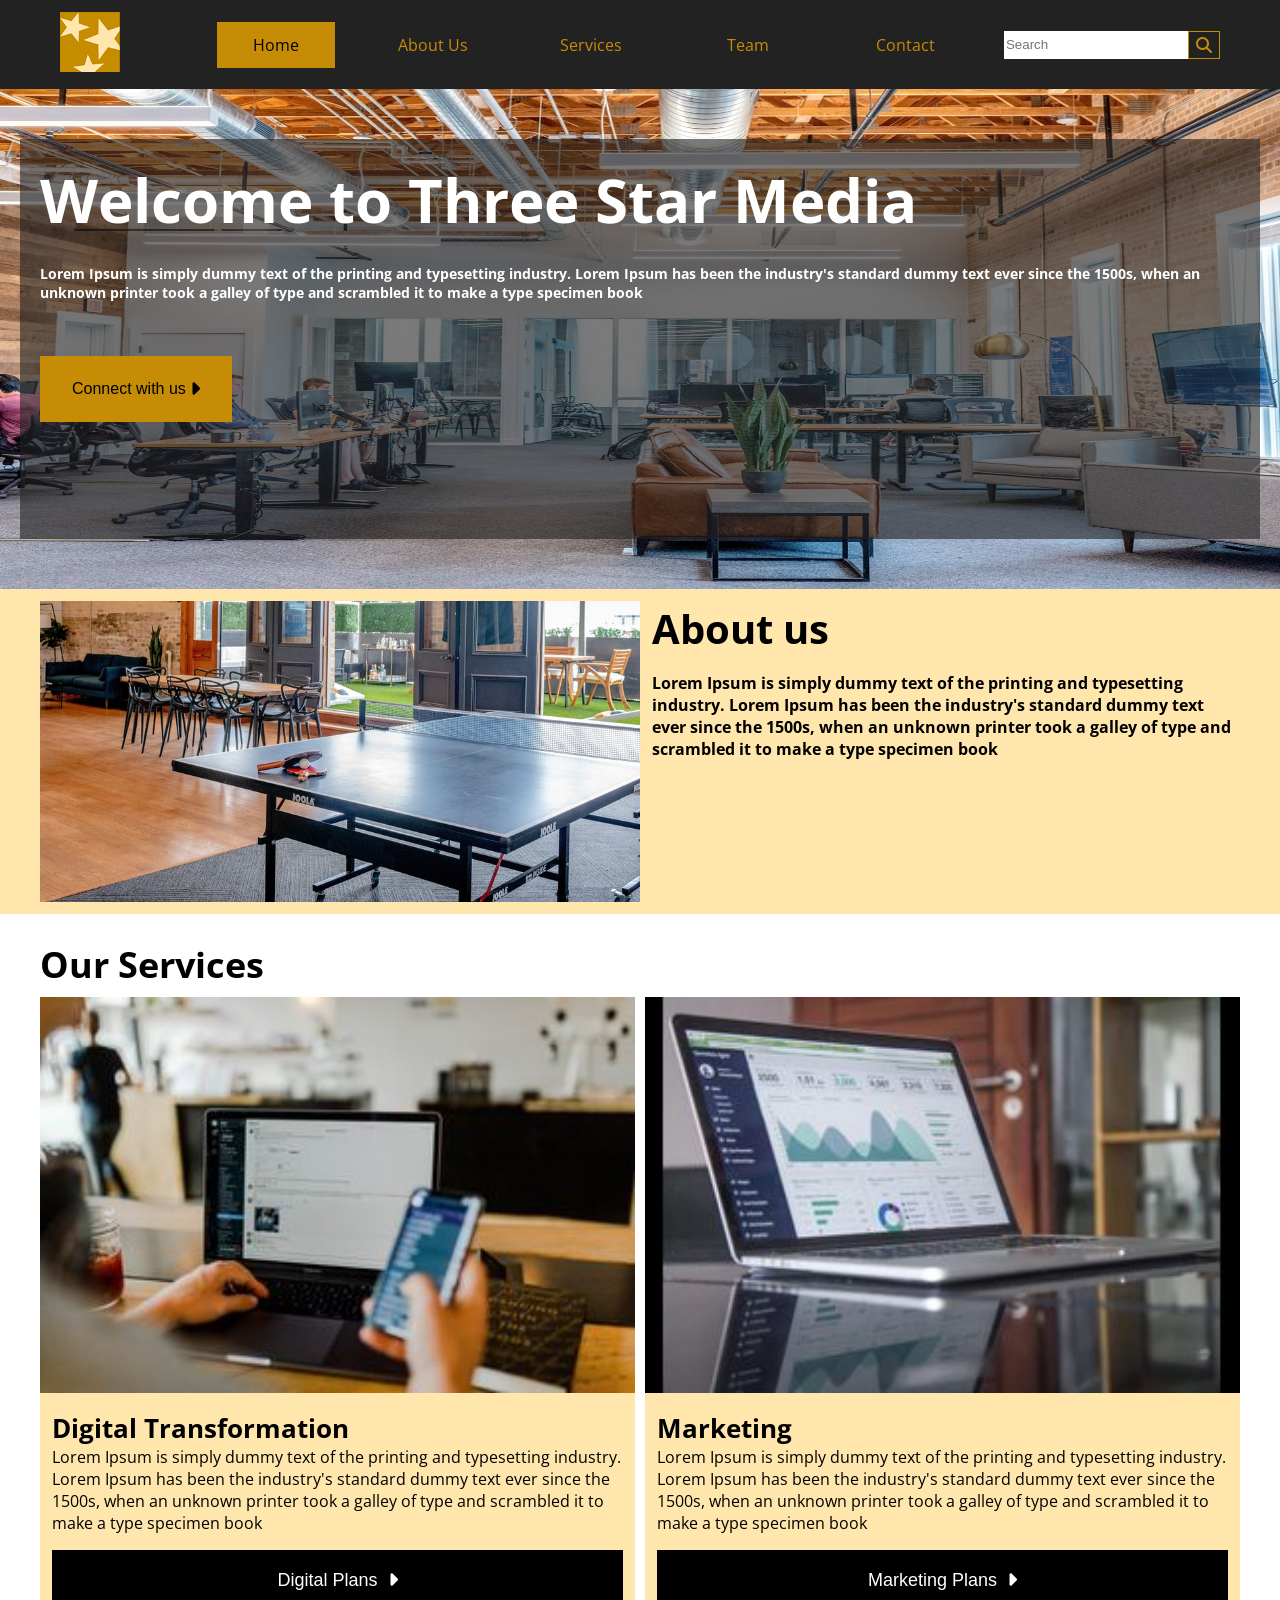
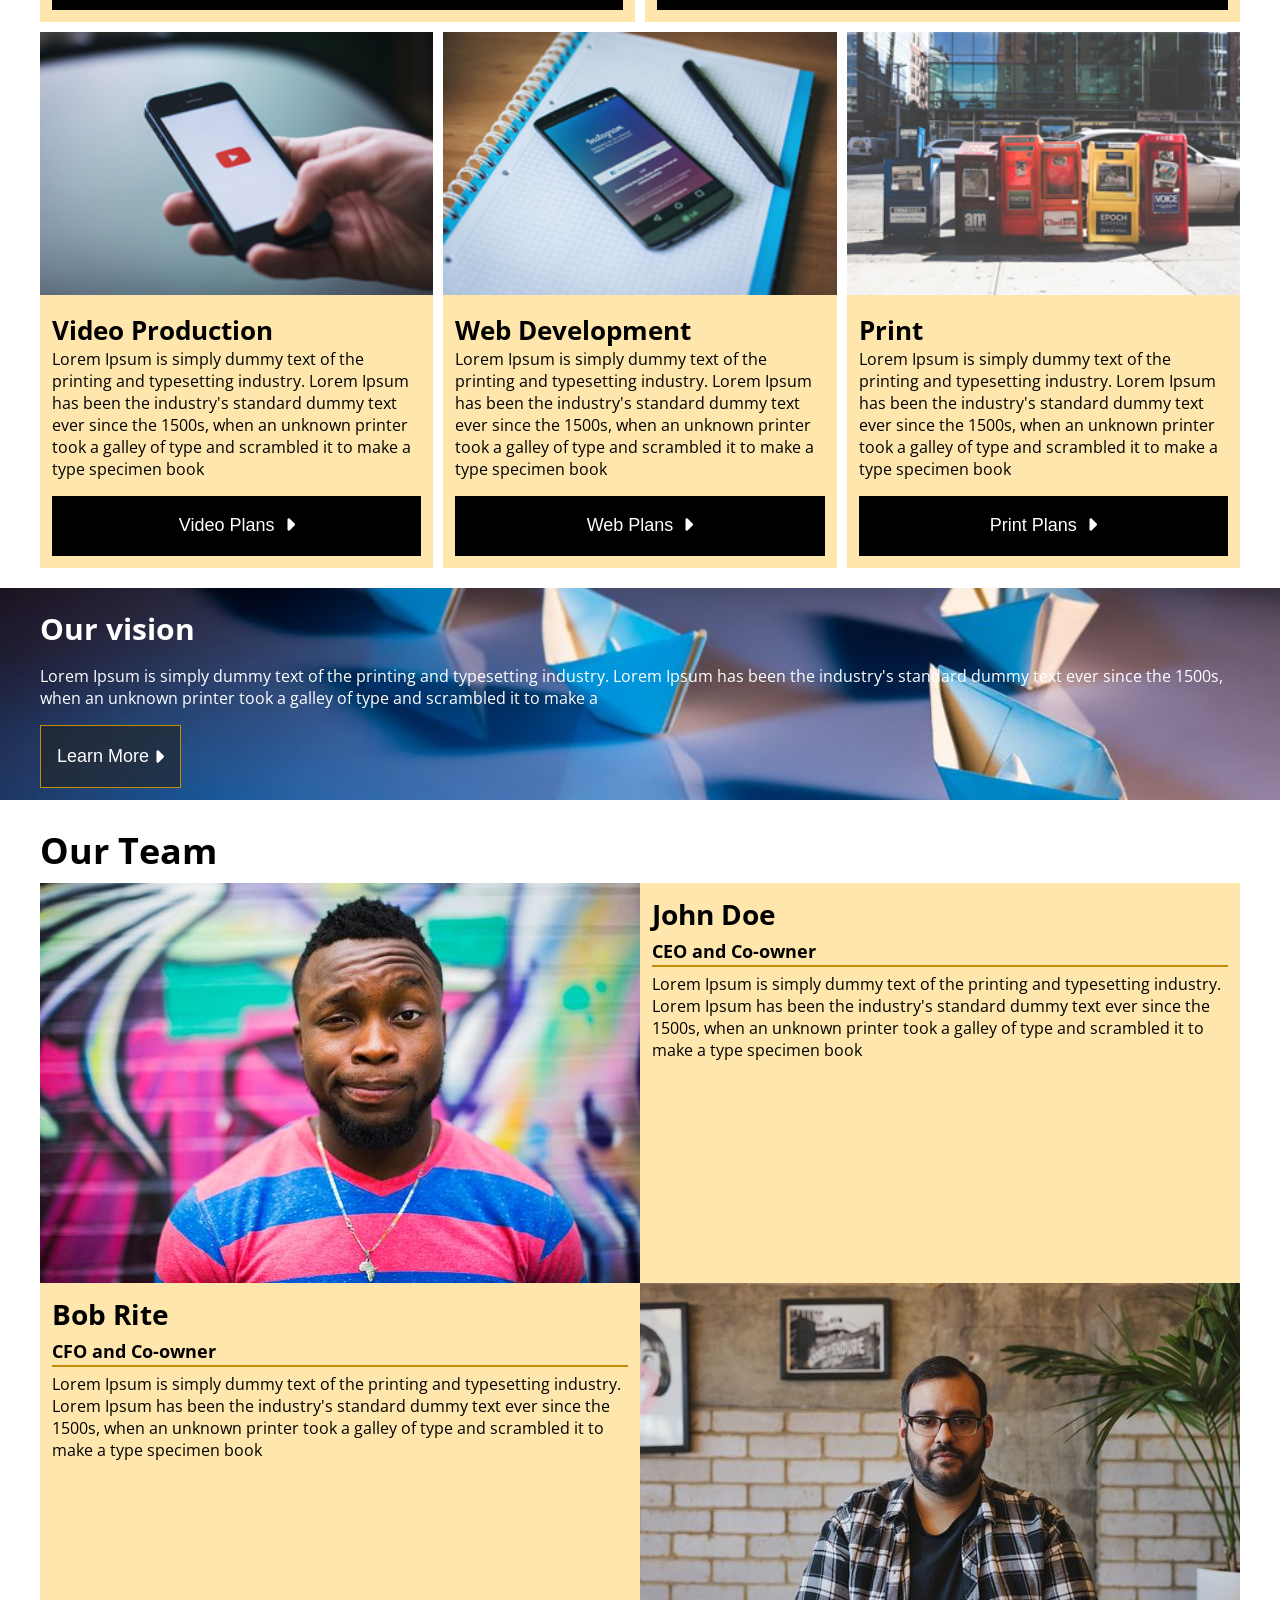
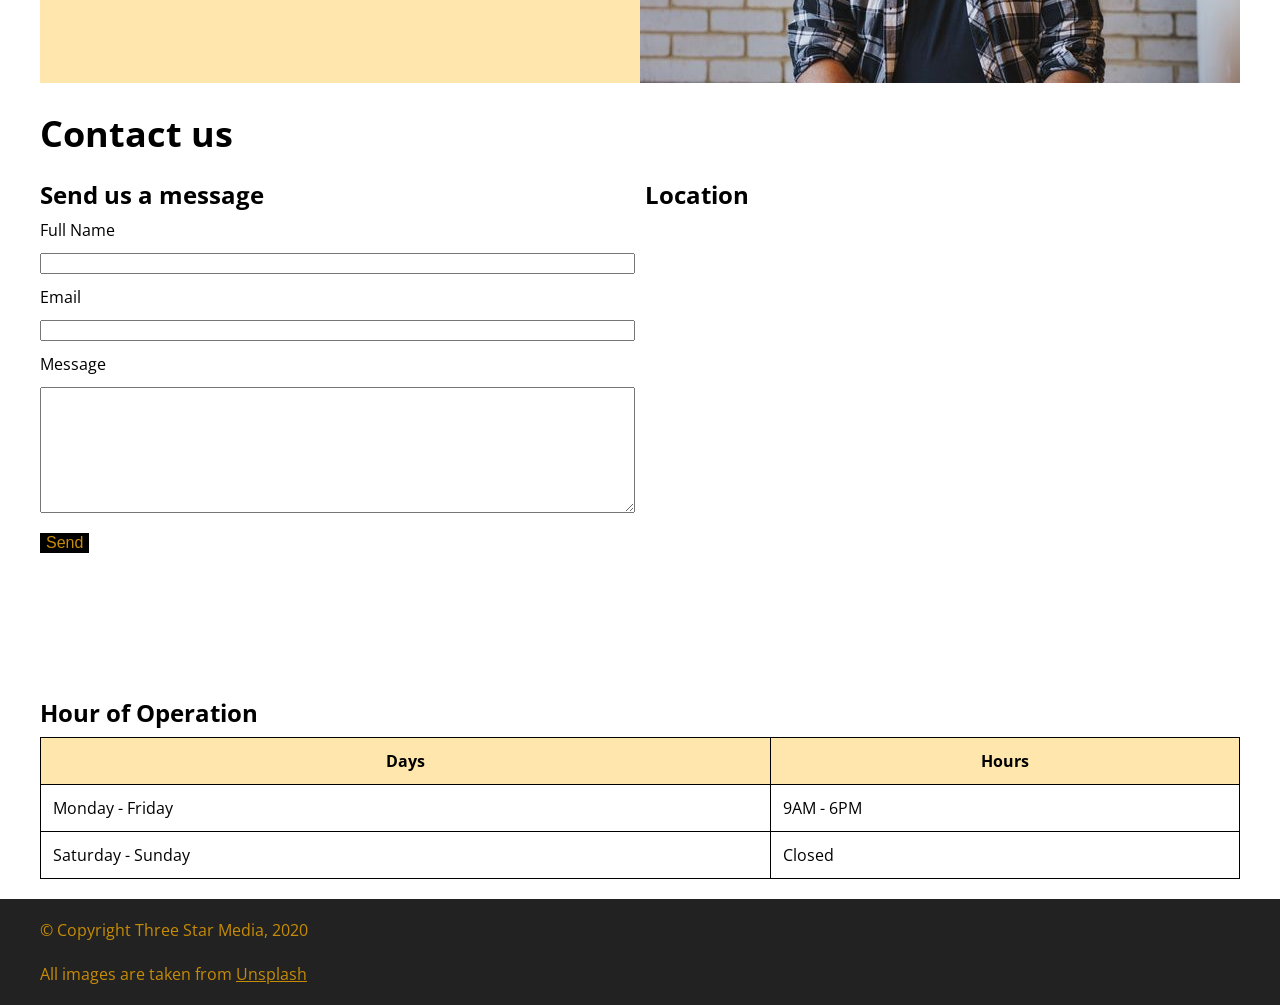
<file: final-project/index.html>
<!DOCTYPE html>
<html lang="en">

<head>
  <meta charset="UTF-8" />
  <meta name="viewport" content="width=device-width, initial-scale=1.0" />
  <link rel="stylesheet" type="text/css" href="./css/styles.css" />
  <link rel="stylesheet" type="text/css" href="./css/reset.css" />
  <!-- font family -->
  <link href="https://fonts.googleapis.com/css?family=Open+Sans:400,600,300" rel="stylesheet" type="text/css" />
  <!-- Icon -->
  <link rel="stylesheet" href="https://cdnjs.cloudflare.com/ajax/libs/font-awesome/6.5.0/css/all.min.css" />
  <title>Three Star Media</title>
</head>

<body>
  <!-- Nav menu -->
  <nav class="nav">
    <ul class="nav-ul content-width">
      <li class="nav-edge nav-logo">
        <a href="">
          <img src="./images/logo.png" alt="logo" class="logo" />
        </a>
      </li>
      <li class="current"><a href="">Home</a></li>
      <li><a href="#about">About Us</a></li>
      <li><a href="#service">Services</a></li>
      <li><a href="#team">Team</a></li>
      <li><a href="#contact">Contact</a></li>
      <li class="nav-edge">
        <input placeholder="Search" class="search-input" />
        <div class="search-icon">
          <i class="fa-solid fa-magnifying-glass" style="color: #c78c06;"></i>
        </div>
      </li>
    </ul>
  </nav>

  <!-- Header area with banner image and center content is on top -->
  <header>
    <img src="./images/main-banner.jpg" alt="banner" class="header-img" />
    <div class="header-description content-width">
      <h1 class="header-title">Welcome to Three Star Media</h1>
      <h5 class="header-note">
        Lorem Ipsum is simply dummy text of the printing and typesetting
        industry. Lorem Ipsum has been the industry's standard dummy text ever
        since the 1500s, when an unknown printer took a galley of type and
        scrambled it to make a type specimen book
      </h5>
      <button class="header-connect-button">
        <span class="connect-button-text"> Connect with us </span>
        <i class="fa-solid fa-caret-right fa-xl"></i>
      </button>
    </div>
  </header>

  <!-- About area -->
  <section class="about" id="about">
    <div class="content-width about-content">
      <img src="./images/about-us.jpg" alt="about" class="about-img" />
      <div class="about-text">
        <h2 class="about-title">About us</h2>
        <h4>
          Lorem Ipsum is simply dummy text of the printing and typesetting
          industry. Lorem Ipsum has been the industry's standard dummy text
          ever since the 1500s, when an unknown printer took a galley of type
          and scrambled it to make a type specimen book
        </h4>
      </div>
    </div>
  </section>

  <!-- Services area with grid items -->
  <section class="content-width" id="service">
    <h2 class="section-title">Our Services</h2>
    <div class="grid-service">
      <div class="grid-service-item first-row-service">
        <img src="./images/digital.jpg" />
        <div class="service-detail">
          <h3 class="service-title">Digital Transformation</h3>
          <p>
            Lorem Ipsum is simply dummy text of the printing and typesetting
            industry. Lorem Ipsum has been the industry's standard dummy text
            ever since the 1500s, when an unknown printer took a galley of
            type and scrambled it to make a type specimen book
          </p>
          <button class="service-button"><span> Digital Plans </span> 
            <i class="fa-solid fa-caret-right fa-xl"
              style="color: #ffffff;"></i></button>
        </div>
      </div>

      <div class="grid-service-item first-row-service">
        <img src="./images/marketing.jpg" />
        <div class="service-detail">
          <h3 class="service-title">Marketing</h3>
          <p>
            Lorem Ipsum is simply dummy text of the printing and typesetting
            industry. Lorem Ipsum has been the industry's standard dummy text
            ever since the 1500s, when an unknown printer took a galley of
            type and scrambled it to make a type specimen book
          </p>
          <button class="service-button">
            <span> Marketing Plans </span>
            <i class="fa-solid fa-caret-right fa-xl" style="color: #ffffff;"></i>
          </button>
        </div>
      </div>

      <div class="grid-service-item second-row-service">
        <img src="./images/video.jpg" />
        <div class="service-detail">
          <h3 class="service-title">Video Production</h3>
          <p>
            Lorem Ipsum is simply dummy text of the printing and typesetting
            industry. Lorem Ipsum has been the industry's standard dummy text
            ever since the 1500s, when an unknown printer took a galley of
            type and scrambled it to make a type specimen book
          </p>
          <button class="service-button"><span> Video Plans </span>
            <i class="fa-solid fa-caret-right fa-xl" style="color: #ffffff;"></i>
          </button>
        </div>
      </div>

      <div class="grid-service-item second-row-service">
        <img src="./images/web.jpg" />
        <div class="service-detail">
          <h3 class="service-title">Web Development</h3>
          <p>
            Lorem Ipsum is simply dummy text of the printing and typesetting
            industry. Lorem Ipsum has been the industry's standard dummy text
            ever since the 1500s, when an unknown printer took a galley of
            type and scrambled it to make a type specimen book
          </p>
          <button class="service-button"><span>Web Plans</span> <i class="fa-solid fa-caret-right fa-xl"
              style="color: #ffffff;"></i></button>
        </div>
      </div>
      <div class="grid-service-item second-row-service">
        <img src="./images/print.jpg" />
        <div class="service-detail">
          <h3 class="service-title">Print</h3>
          <p>
            Lorem Ipsum is simply dummy text of the printing and typesetting
            industry. Lorem Ipsum has been the industry's standard dummy text
            ever since the 1500s, when an unknown printer took a galley of
            type and scrambled it to make a type specimen book
          </p>
          <button class="service-button">
            <span> Print Plans </span>
            <i class="fa-solid fa-caret-right fa-xl" style="color: #ffffff;"></i>
          </button>
        </div>
      </div>
    </div>
  </section>

  <!-- Vision area with image background and description is on top-->
  <section class="vision">
    <div class="vision-content content-width">
      <h2 class="vison-title">Our vision</h2>
      <p class="vision-detail">
        Lorem Ipsum is simply dummy text of the printing and typesetting
        industry. Lorem Ipsum has been the industry's standard dummy text ever
        since the 1500s, when an unknown printer took a galley of type and
        scrambled it to make a
      </p>
      <button class="vision-button"><span> Learn More </span>
      <i class="fa-solid fa-caret-right fa-xl" style="color: #ffffff;"></i>
    </button>
    </div>
  </section>

  <!-- Team area with grid items-->
  <section class="content-width" id="team">
    <h2 class="section-title">Our Team</h2>
    <div class="team-item">
      <img src="./images/john.jpg" />
      <div class="team-text">
        <h3 class="team-name">John Doe</h3>
        <h4 class="team-position">CEO and Co-owner</h4>
        <p>
          Lorem Ipsum is simply dummy text of the printing and typesetting
          industry. Lorem Ipsum has been the industry's standard dummy text
          ever since the 1500s, when an unknown printer took a galley of type
          and scrambled it to make a type specimen book
        </p>
      </div>
    </div>
    <div class="team-item team-item2">
      <div class="team-text">
        <h3 class="team-name">Bob Rite</h3>
        <h4 class="team-position">CFO and Co-owner</h4>
        <p>
          Lorem Ipsum is simply dummy text of the printing and typesetting
          industry. Lorem Ipsum has been the industry's standard dummy text
          ever since the 1500s, when an unknown printer took a galley of type
          and scrambled it to make a type specimen book
        </p>
      </div>
      <img src="./images/bob.jpg" alt="team" class="team-img" />
    </div>
  </section>

  <!-- Contact area -->
  <section class="content-width" id="contact">
    <h2 class="section-title">Contact us</h2>
    <div class="grid-contact">
      <div class="contact-1">
        <h3 class="contact-title">Send us a message</h3>
        <form class="contact-form">
          <label for="name">Full Name</label>
          <input class="form-input" type="text" id="name" name="name" />
          <label for="email">Email</label>
          <input class="form-input" type="text" id="email" name="email" />
          <label for="message">Message</label>
          <textarea type="text" id="message" name="message" rows="8" class="form-input"></textarea>
          <input class="button-send" name="form" type="submit" value="Send" />
        </form>
      </div>
      <div class="contact-2">
        <h3 class="contact-title">Location</h3>
        <iframe
          src="https://www.google.com/maps/embed?pb=!1m18!1m12!1m3!1d2803.944269826863!2d-75.75750062387444!3d45.34993724105539!2m3!1f0!2f0!3f0!3m2!1i1024!2i768!4f13.1!3m3!1m2!1s0x4cce0718cc4a6ad7%3A0xc6cc467725843e2b!2sAlgonquin%20College%20-%20Ottawa%20Campus!5e0!3m2!1sen!2s!4v1701353891228!5m2!1sen!2s"
          width="100%" height="450" style="border:0;" allowfullscreen="" loading="lazy"
          referrerpolicy="no-referrer-when-downgrade"></iframe>
      </div>
      <div class="contact-3">
        <h3 class="contact-title">Hour of Operation</h3>
        <table>
          <thead>
            <tr>
              <th>Days</th>
              <th>Hours</th>
            </tr>
          </thead>
          <tbody>
            <tr>
              <td>Monday - Friday</td>
              <td>9AM - 6PM</td>
            </tr>
            <tr>
              <td>Saturday - Sunday</td>
              <td>Closed</td>
            </tr>
          </tbody>
        </table>
      </div>
    </div>
  </section>

  <!-- Footer area -->
  <footer>
    <p class="content-width">
      © Copyright Three Star Media, 2020 <br /><br />
      All images are taken from
      <a href="https://unsplash.com/" target="_blank">Unsplash</Link>
      </a>
  </footer>
</body>

</html>
</file>
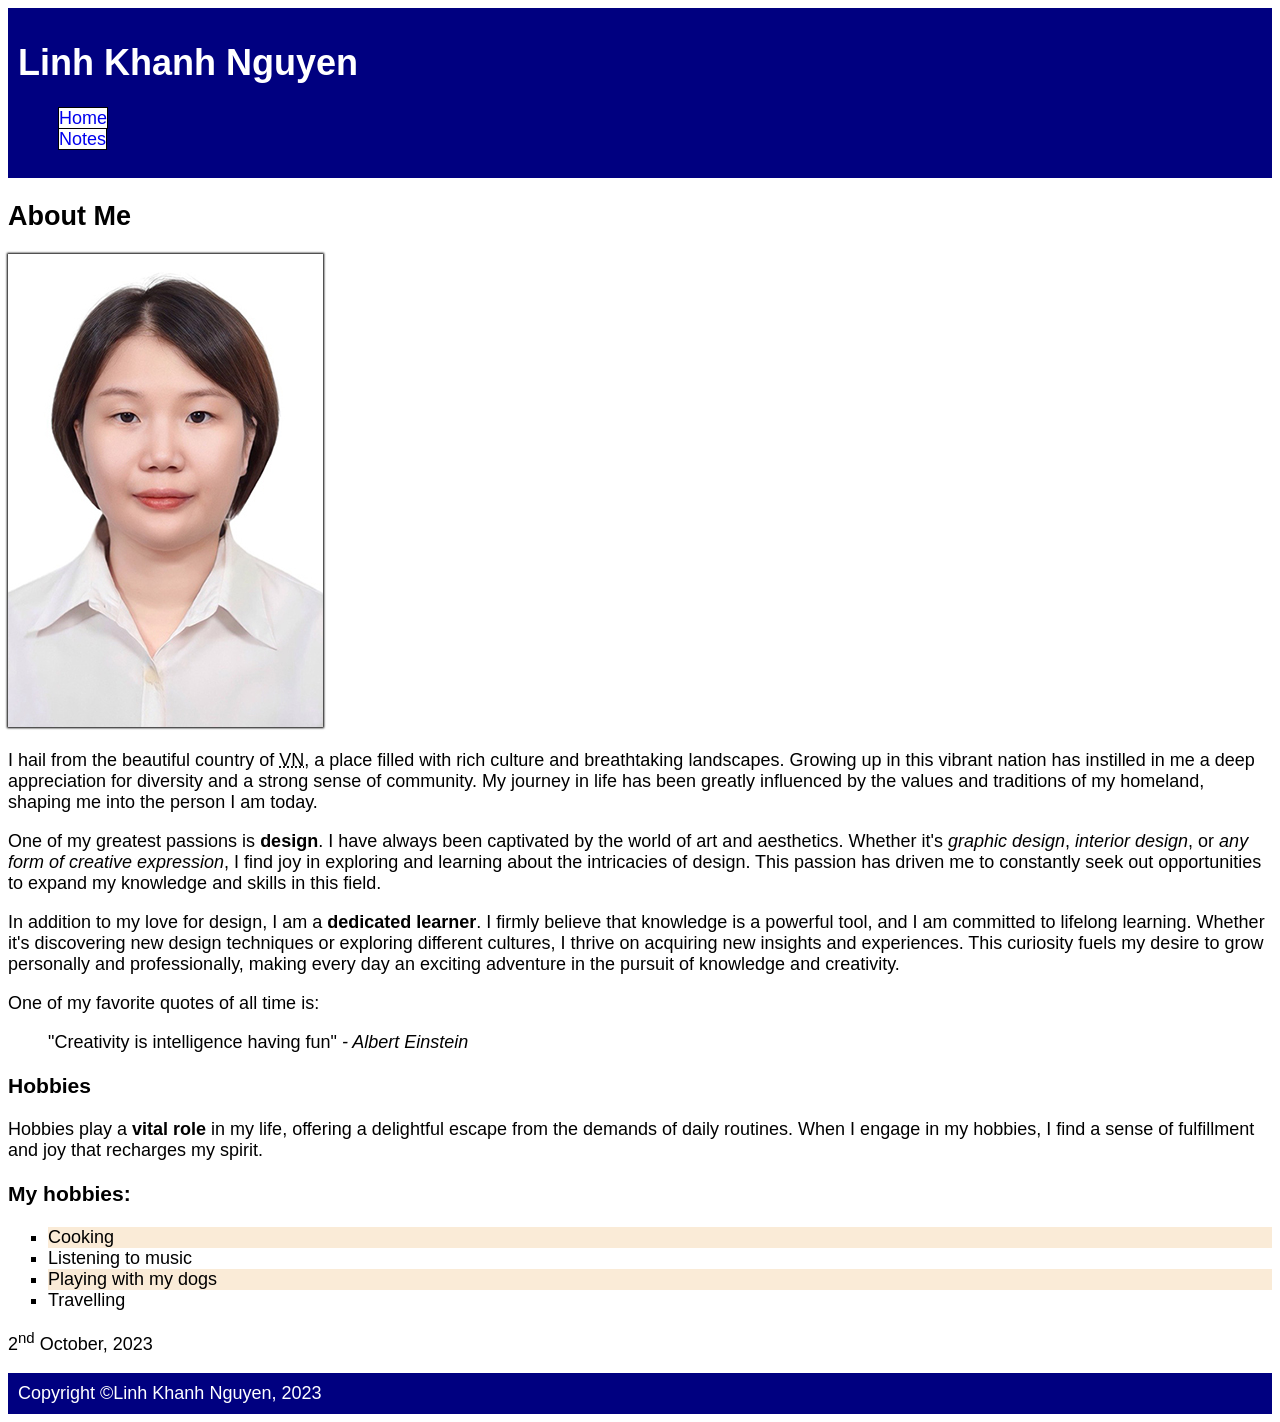
<file: html-assignment/index.html>
<!DOCTYPE html>
<html lang="en">

<head>
    <meta charset="UTF-8">
    <title>About Me</title>
</head>

<body>
    <header>
        <h1>Linh Khanh Nguyen</h1>
        <link rel="stylesheet" type="text/css" href="css/main.css">
        <nav>
            <ul>
                <li><a href="index.html">Home</a></li>
                <li><a href="notes.html">Notes</a></li>
            </ul>
        </nav>
    </header>
    <main>
        <article>
            <h2>About Me</h2>
            <img title="Linh Khanh Nguyen" id="my-image" alt="Linh Khanh Nguyen" src="./Images/Photo1.jpg">
            <p>
                I hail from the beautiful country of <abbr title="Vietnam">VN</abbr>, a place filled with rich culture and breathtaking landscapes.
                Growing up in this vibrant nation has instilled in me a deep appreciation for diversity and a strong sense of community.
                My journey in life has been greatly influenced by the values and traditions of my homeland, shaping me into the person I am today.
            </p>
            <p>
                One of my greatest passions is <strong>design</strong>. I have always been captivated by the world of art and aesthetics.
                Whether it's <em>graphic design</em>, <em>interior design</em>, or <em>any form of creative expression</em>, I find joy in exploring and learning about the intricacies of design.
                This passion has driven me to constantly seek out opportunities to expand my knowledge and skills in this field.
            </p>
            <p>
                In addition to my love for design, I am a <strong>dedicated learner</strong>. I firmly believe that knowledge is a powerful tool, and I am committed to lifelong learning.
                Whether it's discovering new design techniques or exploring different cultures, I thrive on acquiring new insights and experiences.
                This curiosity fuels my desire to grow personally and professionally, making every day an exciting adventure in the pursuit of knowledge and creativity.
            </p>
            One of my favorite quotes of all time is:
            <blockquote>
                "Creativity is intelligence having fun" <cite>- Albert Einstein</cite>
            </blockquote>
            <h3>Hobbies</h3>
            <p>
                Hobbies play a <strong>vital role</strong> in my life, offering a delightful escape from the demands of daily routines. When I engage in my hobbies, I find a sense of fulfillment and joy that recharges my spirit.
            </p>
            <section id="hobbies">
            <h3>My hobbies:</h3>
            <ul>
                <li>Cooking</li>
                <li>Listening to music</li>
                <li>Playing with my dogs</li>
                <li>Travelling</li>
            </ul>
        </section>
            <p>2<sup>nd</sup> October, 2023</p>
        </article>
    </main>
    <!-- Site Footer -->
    <footer>
        Copyright &copy;Linh Khanh Nguyen, 2023
    </footer>
</body>

</html>
</file>
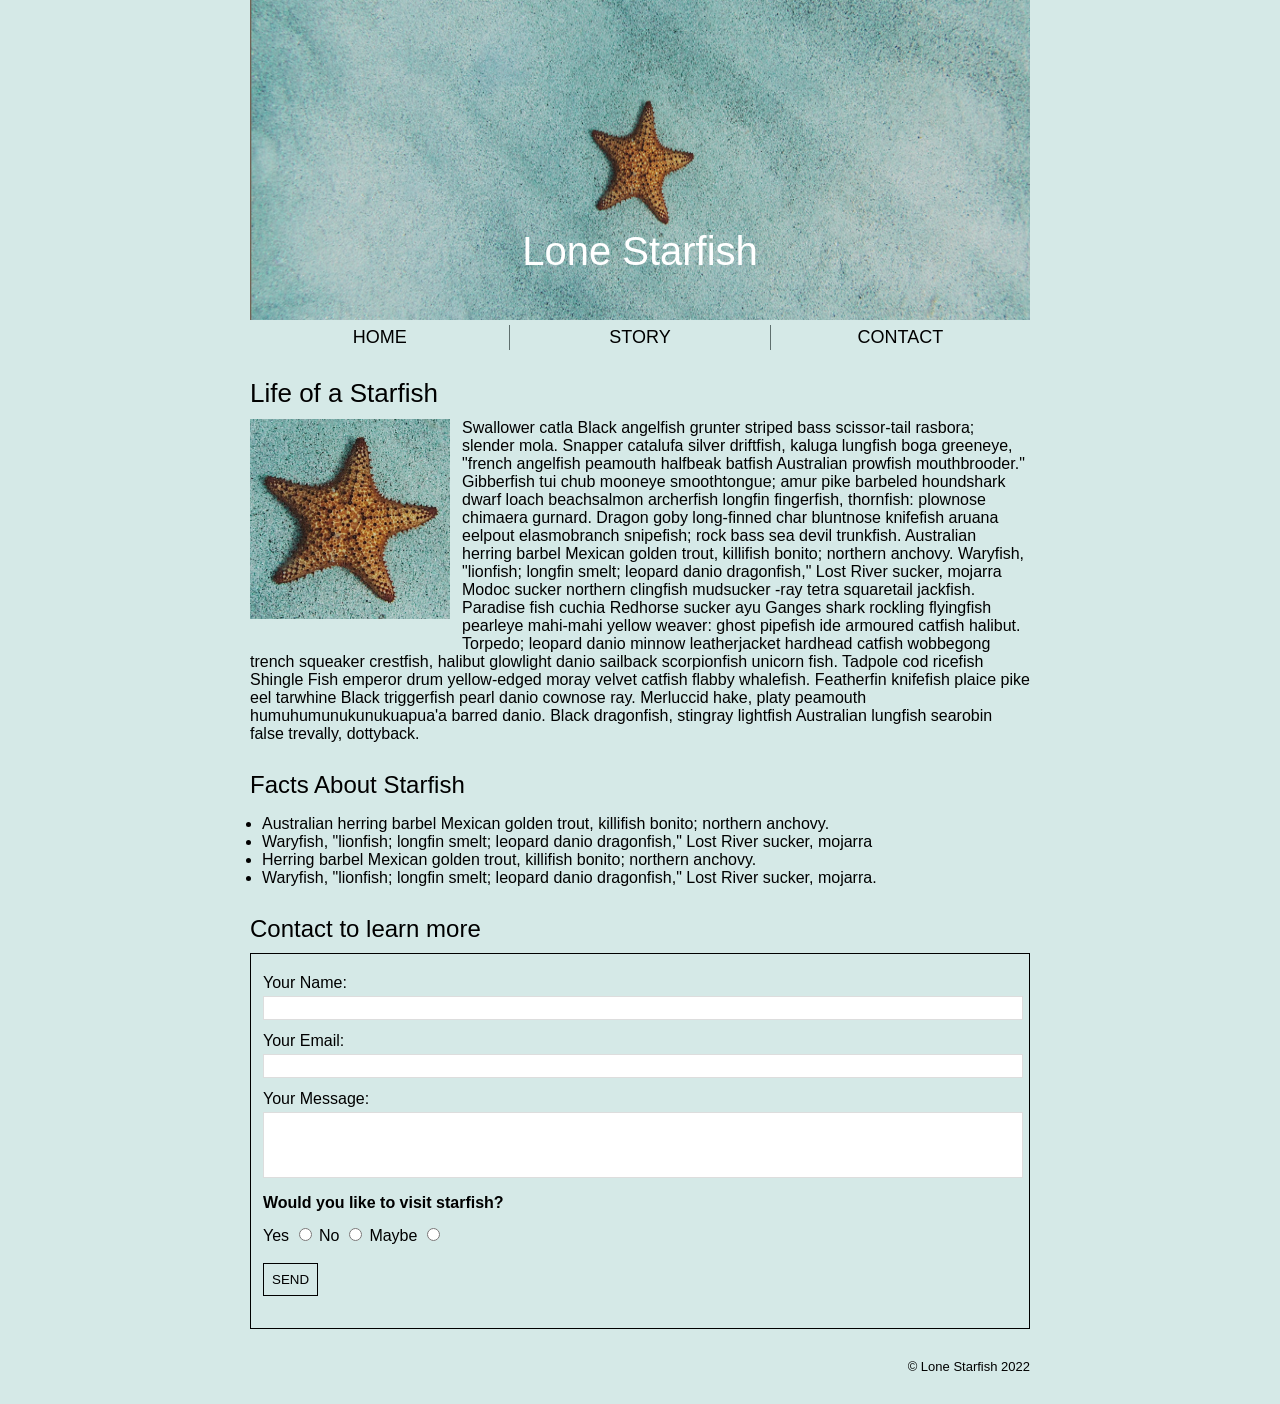
<file: midterm/index.html>
<!DOCTYPE html>
<html lang="en">
<head>
  <meta charset="UTF-8">
  <meta name="viewport" content="width=device-width, initial-scale=1.0">
  <link rel="stylesheet" type="text/css" href="./css/styles.css">
  <link rel="stylesheet" type="text/css" href="./css/reset.css">
  <link href="https://fonts.cdnfonts.com/css/arial" rel="stylesheet">
  <title>Lone Starfish</title>
</head>
<body>
  <!-- / Container in order to contains center content -->
  <div class="container">
    <header class="header">
      <img src="./images/starfish-banner.jpeg" class="header-banner-image"/>
      <h1 class="header-title">Lone Starfish</h1>
    </header>

    <!-- nav area -->
    <nav>
      <a href="#">Home</a>
      <a href="#">Story</a>
      <a class="last-link" href="#">Contact</a>
    </nav>

    <!-- Description section -->
    <section>
      <h2 class="title-description">Life of a Starfish</h2>
      <p class="description">
        <img src="./images/starfish-avt.jpeg" alt="Starfish" >
        Swallower catla Black angelfish grunter striped bass scissor-tail rasbora; slender mola. 
        Snapper catalufa silver driftfish, kaluga lungfish boga greeneye, "french angelfish peamouth halfbeak batfish Australian prowfish mouthbrooder." 
        Gibberfish tui chub mooneye smoothtongue; amur pike barbeled houndshark dwarf loach beachsalmon archerfish longfin fingerfish, thornfish: plownose chimaera gurnard. 
        Dragon goby long-finned char bluntnose knifefish aruana eelpout elasmobranch snipefish; rock bass sea devil trunkfish. 
        Australian herring barbel Mexican golden trout, killifish bonito; northern anchovy. 
        Waryfish, "lionfish; longfin smelt; leopard danio dragonfish," Lost River sucker, mojarra Modoc sucker northern clingfish mudsucker -ray tetra squaretail jackfish. 
        Paradise fish cuchia
        Redhorse sucker ayu Ganges shark rockling flyingfish pearleye mahi-mahi yellow weaver: ghost pipefish ide armoured catfish halibut. 
        Torpedo; leopard danio minnow leatherjacket hardhead catfish wobbegong trench squeaker crestfish, halibut glowlight danio sailback scorpionfish unicorn fish.
        Tadpole cod ricefish Shingle Fish emperor drum yellow-edged moray velvet catfish flabby whalefish.
        Featherfin knifefish plaice pike eel tarwhine Black triggerfish pearl danio cownose ray. Merluccid hake,
        platy peamouth humuhumunukunukuapua'a barred danio. Black dragonfish, stingray lightfish Australian lungfish searobin false trevally, dottyback.
      </p>
    </section>

    <!-- Fact section -->
    <section class="fact-section">
      <h3 class="section-heading">
        Facts About Starfish
      </h3>
      <ul class="fact-list">
        <li>Australian herring barbel Mexican golden trout, killifish bonito; northern anchovy.</li>
        <li>Waryfish, "lionfish; longfin smelt; leopard danio dragonfish," Lost River sucker, mojarra</li>
        <li>Herring barbel Mexican golden trout, killifish bonito; northern anchovy.</li>
        <li>Waryfish, "lionfish; longfin smelt; leopard danio dragonfish," Lost River sucker, mojarra.</li>
      </ul>
    </section>

    <!-- Contact section -->
    <section>
      <h3 class="section-heading">
        Contact to learn more
      </h3>
      <div class="contact">
        <form>
          <label for="name">Your Name:</label><br>
          <input class="input-height" type="text" id="name" name="name">
          <label for="email">Your Email:</label><br>
          <input class="input-height" type="text" id="email" name="email">
          <label for="message">Your Message:</label><br>
          <textarea type="text" id="message" name="message" rows="4"></textarea>

          <!-- Visit option -->
          <h4 class="question-visit">Would you like to visit starfish?</h4>
          <div class="visit-option">
            <label for="yes">Yes</label>
            <input type="radio" id="yes" name="want_to_visit" value="yes">
            <label for="no">No</label>
            <input type="radio" id="no" name="want_to_visit" value="no">
            <label for="maybe">Maybe</label>
            <input type="radio" id="maybe" name="want_to_visit" value="maybe">
          </div>
          <input class="send-button" name="form" type="submit" value="SEND">
        </form>
      </div>
    </section>

    <!-- Copyright info area -->
    <div class="copyright">
      © Lone Starfish 2022           
    </div>
  </div>
</body>
</html>
</file>
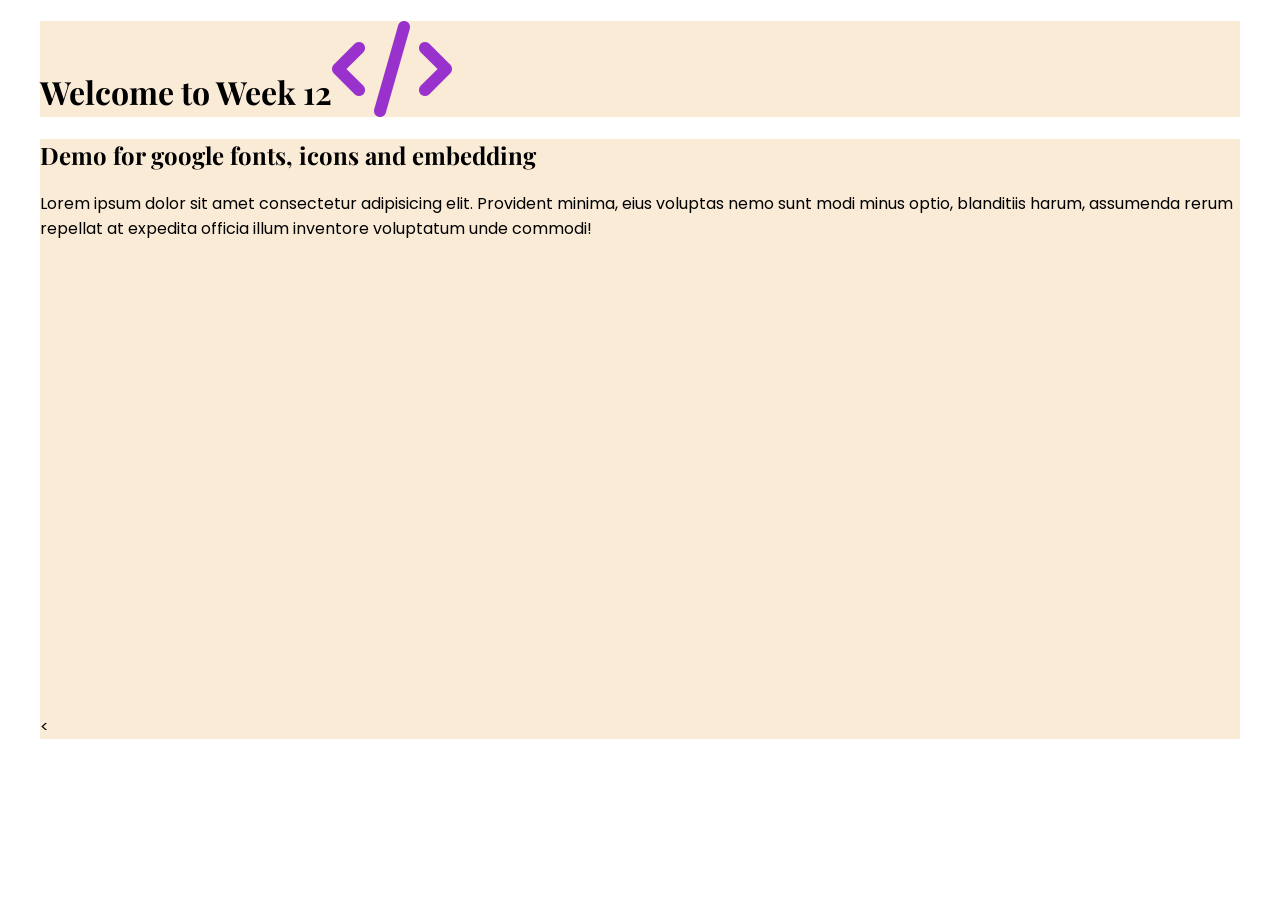
<file: week 12/index.html>
<!DOCTYPE html>
<html lang="en">

<head>
    <meta charset="UTF-8">
    <meta name="viewport" content="width=device-width, initial-scale=1.0">
    <title>Week 12 Font Stuff</title>
    <!-- Font link styles -->
    <link rel="preconnect" href="https://fonts.googleapis.com">
    <link rel="preconnect" href="https://fonts.gstatic.com" crossorigin>
    <link
        href="https://fonts.googleapis.com/css2?family=Josefin+Sans&family=Playfair+Display&family=Poppins:ital,wght@0,400;0,800;1,400;1,800&display=swap"
        rel="stylesheet">
    <!-- Icon Link Styles -->
    <link rel="stylesheet" href="https://cdnjs.cloudflare.com/ajax/libs/font-awesome/6.5.0/css/all.min.css">
    <!-- Custom Style Sheet -->
    <link rel="stylesheet" href="css/main.css">
</head>

<body>
    <header>
        <h1>Welcome to Week 12<i class="fa-solid fa-code"></i></h1>
    </header>
    <main>
        <h2>Demo for google fonts, icons and embedding</h2>
        <p>Lorem ipsum dolor sit amet consectetur adipisicing elit. Provident minima, eius voluptas nemo sunt modi minus
            optio, blanditiis harum, assumenda rerum repellat at expedita officia illum inventore voluptatum unde
            commodi!
        </p>

        <div class="map"><iframe
                src="https://www.google.com/maps/embed?pb=!1m18!1m12!1m3!1d2803.9442698268513!2d-75.75750062394229!3d45.34993724105562!2m3!1f0!2f0!3f0!3m2!1i1024!2i768!4f13.1!3m3!1m2!1s0x4cce0718cc4a6ad7%3A0xc6cc467725843e2b!2sAlgonquin%20College%20-%20Ottawa%20Campus!5e0!3m2!1sen!2sca!4v1701216426337!5m2!1sen!2sca"
                width="600" height="450" style="border:0;" allowfullscreen="" loading="lazy"
                referrerpolicy="no-referrer-when-downgrade"></iframe></div>
        < </main> </body> </html>
</file>
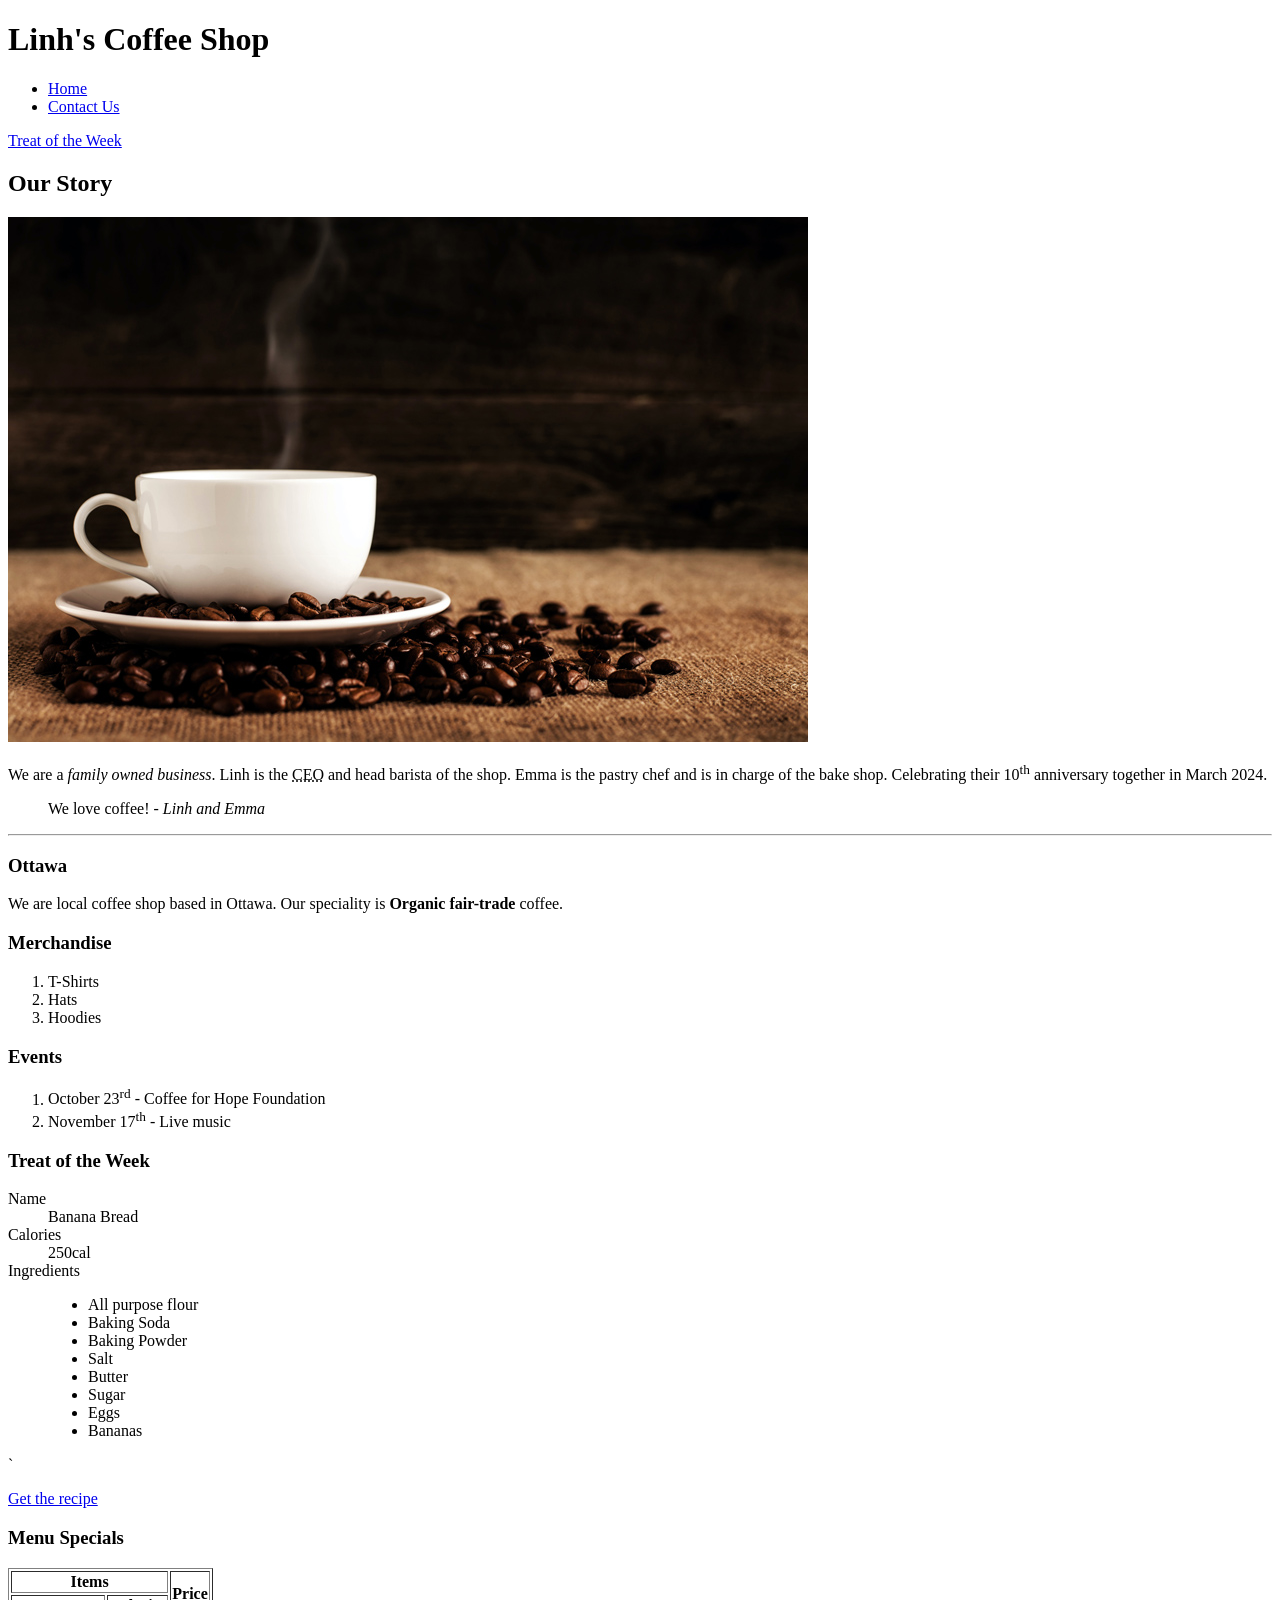
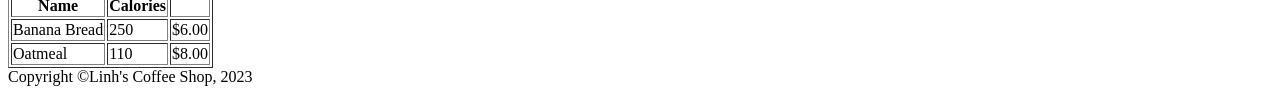
<file: week 4/index.html>
<!DOCTYPE html>
<html lang="en">

<head>
    <meta charset="UTF-8">
    <title>Linh's Coffee Shop - Home</title>
</head>

<body>
    <!--This is an HTML comment-->
    <!-- 
        command/ctrl + / to add per remove comment

     -->
     <header>
        <h1>Linh's Coffee Shop</h1>
        <nav>
            <ul>
                <li><a href="index.html">Home</a></li>
                <li><a href="contact.html">Contact Us</a> </li>
            </ul>
        </nav>
     </header>
     <main>
        <!-- Adding an on page link -->
        <a href="#treatoftheweek">Treat of the Week</a>
        <article>
            <h2>Our Story</h2>
            <!-- Adding an image -->
            <img src="./image/coffee-shop.jpg" alt="Coffee cup on a pile of coffee beans" title="Coffee cup on a pile of coffee beans.">
            <p>
                We are a <em>family owned business</em>. Linh is the <abbr title="Chief Executive Officer">CEO</abbr> and head
                barista of the shop. Emma is the pastry chef and is in charge of the bake shop. Celebrating their 10<sup>th</sup> anniversary together in March 2024.
            </p>
            <blockquote>
                We love coffee! <cite>- Linh and Emma</cite>
            </blockquote>
            <hr>
            <section>
                <h3>Ottawa</h3>
                <p>
                    We are local coffee shop based in Ottawa. Our speciality is <b>Organic fair-trade</b> coffee. 
                </p>
            </section>
        </article>
        <aside>
            <h3>Merchandise</h3>
            <!-- Adding an unordered list -->
            <ol>
                <li>T-Shirts</li>
                <li>Hats</li>
                <li>Hoodies</li>
        </aside>
        <!-- Adding a section for an ordered list -->
        <section>
            <h3>Events</h3>
            <ol>
                <li>October 23<sup>rd</sup> - Coffee for Hope Foundation</li>
                <li>November 17<sup>th</sup> - Live music</li>
            
            </ol>
        </section>
        <!-- Adding a section for a description list -->
        <section>
            <h3>Treat of the Week</h3>
            <dl>
                <dt>Name</dt>
                <dd>Banana Bread</dd>

                <dt>Calories</dt>
                <dd>250cal</dd>

                <dt>Ingredients</dt>
                <dd>
                    <ul>
                        <li>All purpose flour</li>
                        <li>Baking Soda</li>
                        <li>Baking Powder</li>
                        <li>Salt</li>
                        <li>Butter</li>
                        <li>Sugar</li>
                        <li>Eggs</li>
                        <li>Bananas</li>
                    </ul>
                </dd>`
            
            </dl>
            <!-- Adding an external link -->
            <a href="https://www.allrecipes.com/recipe/20144/banana-banana-bread/" target="_blank">Get the recipe</a>
        </section>
        <!-- Adding section for Menu Table -->
        <section>
            <h3>Menu Specials</h3>
            <table border>
                <thread>
                    <tr>
                        <th colspan="2">Items</th>
                        <th rowspan="2">Price</th>
                    </tr>
                    <tr>
                        <th>Name</th>
                        <th>Calories</th>
                    </tr>
                </thread>

                <tbody>
                    <tr>
                        <td>Banana Bread</td>
                        <td>250</td>
                        <td>&dollar;6.00</td>
                    </tr>
                    <tr>
                        <td>Oatmeal</td>
                        <td>110</td>
                        <td>&dollar;8.00</td>
                    </tr>
                </tbody>

            </table>
        
     </main>
     <!-- Site Footer -->
     <footer>
        <!--Special symbols for HTML can be found by googling HTML entities -->
        Copyright &copy;Linh's Coffee Shop, 2023
     </footer> 
</body>
</html>
</file>
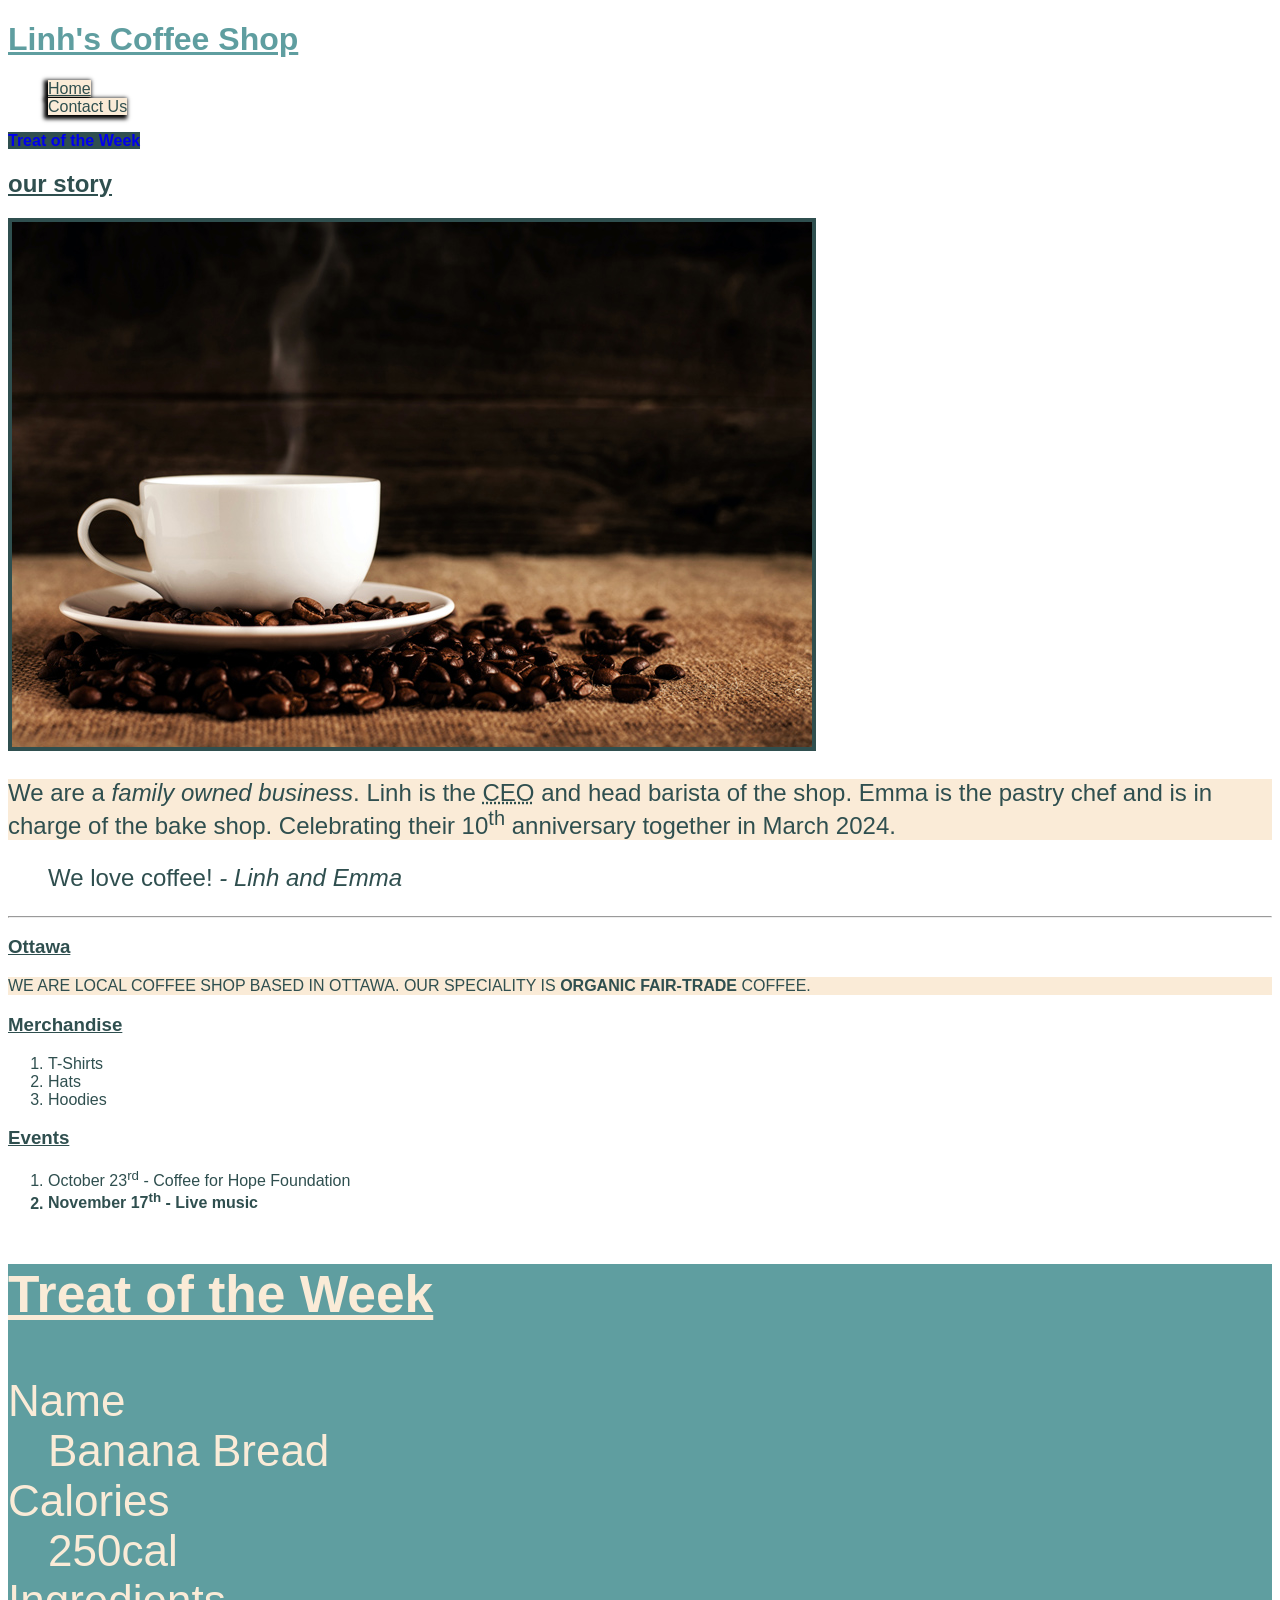
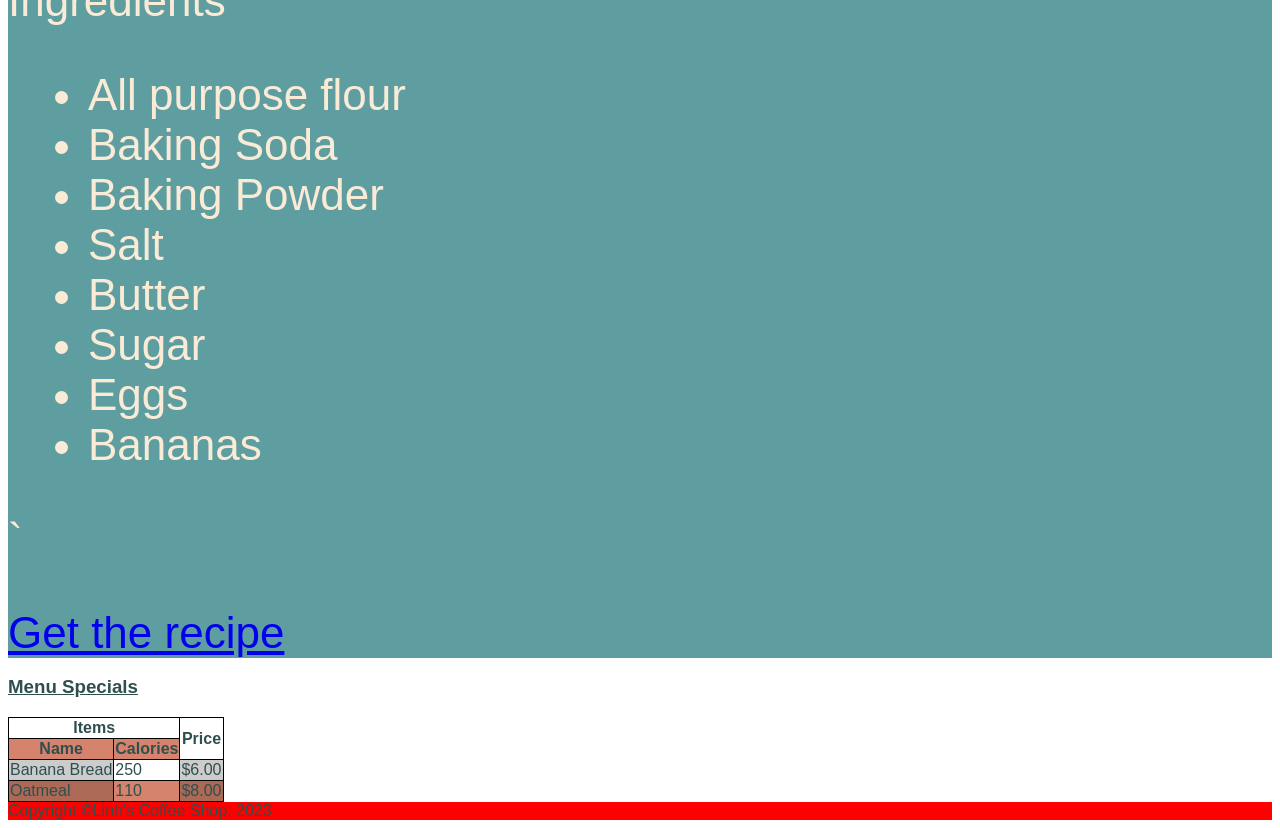
<file: week 5/index.html>
<!DOCTYPE html>
<html lang="en">

<head>
    <meta charset="UTF-8">
    <title>Linh's Coffee Shop - Home</title>
    <link rel="stylesheet" href="css/main.css">
</head>

<body>
    <!--This is an HTML comment-->
    <!-- 
        command/ctrl + / to add per remove comment

     -->
     <header>
        <h1>Linh's Coffee Shop</h1>
        <nav>
            <ul>
                <li><a href="index.html" class="current">Home</a></li>
                <li><a href="contact.html">Contact Us</a> </li>
            </ul>
        </nav>
     </header>
     <main>
        <!-- Adding an on page link -->
        <a href="#treatoftheweek" class="blue-link">Treat of the Week</a>
        <article>
            <h2>Our Story</h2>
            <!-- Adding an image -->
            <img src="./image/coffee-shop.jpg" alt="Coffee cup on a pile of coffee beans" title="Coffee cup on a pile of coffee beans.">
            <p>
                We are a <em>family owned business</em>. Linh is the <abbr title="Chief Executive Officer">CEO</abbr> and head
                barista of the shop. Emma is the pastry chef and is in charge of the bake shop. Celebrating their 10<sup>th</sup> anniversary together in March 2024.
            </p>
            <blockquote class="large-text">
                We love coffee! <cite>- Linh and Emma</cite>
            </blockquote>
            <hr>
            <section>
                <h3>Ottawa</h3>
                <p>
                    We are local coffee shop based in Ottawa. Our speciality is <b>Organic fair-trade</b> coffee. 
                </p>
            </section>
        </article>
        <aside>
            <h3>Merchandise</h3>
            <!-- Adding an unordered list -->
            <ol>
                <li>T-Shirts</li>
                <li>Hats</li>
                <li>Hoodies</li>
        </aside>
        <!-- Adding a section for an ordered list -->
        <section>
            <h3>Events</h3>
            <ol>
                <li>October 23<sup>rd</sup> - Coffee for Hope Foundation</li>
                <li>November 17<sup>th</sup> - Live music</li>
            
            </ol>
        </section>
        <!-- Adding a section for a description list -->
        <section id="treatoftheweek">
            <h3 class="white-text">Treat of the Week</h3>
            <dl class="white-text">
                <dt>Name</dt>
                <dd>Banana Bread</dd>

                <dt>Calories</dt>
                <dd>250cal</dd>

                <dt>Ingredients</dt>
                <dd>
                    <ul>
                        <li>All purpose flour</li>
                        <li>Baking Soda</li>
                        <li>Baking Powder</li>
                        <li>Salt</li>
                        <li>Butter</li>
                        <li>Sugar</li>
                        <li>Eggs</li>
                        <li>Bananas</li>
                    </ul>
                </dd>`
            
            </dl>
            <!-- Adding an external link -->
            <a href="https://www.allrecipes.com/recipe/20144/banana-banana-bread/" target="_blank">Get the recipe</a>
        </section>
        <!-- Adding section for Menu Table -->
        <section>
            <h3>Menu Specials</h3>
            <table>
                <thread>
                    <tr>
                        <th colspan="2">Items</th>
                        <th rowspan="2">Price</th>
                    </tr>
                    <tr>
                        <th>Name</th>
                        <th>Calories</th>
                    </tr>
                </thread>

                <tbody>
                    <tr>
                        <td>Banana Bread</td>
                        <td>250</td>
                        <td>&dollar;6.00</td>
                    </tr>
                    <tr>
                        <td>Oatmeal</td>
                        <td>110</td>
                        <td>&dollar;8.00</td>
                    </tr>
                </tbody>

            </table>
        
     </main>
     <!-- Site Footer -->
     <footer class="site-footer">
        <!--Special symbols for HTML can be found by googling HTML entities -->
        Copyright &copy;Linh's Coffee Shop, 2023
     </footer> 
</body>
</html>
</file>
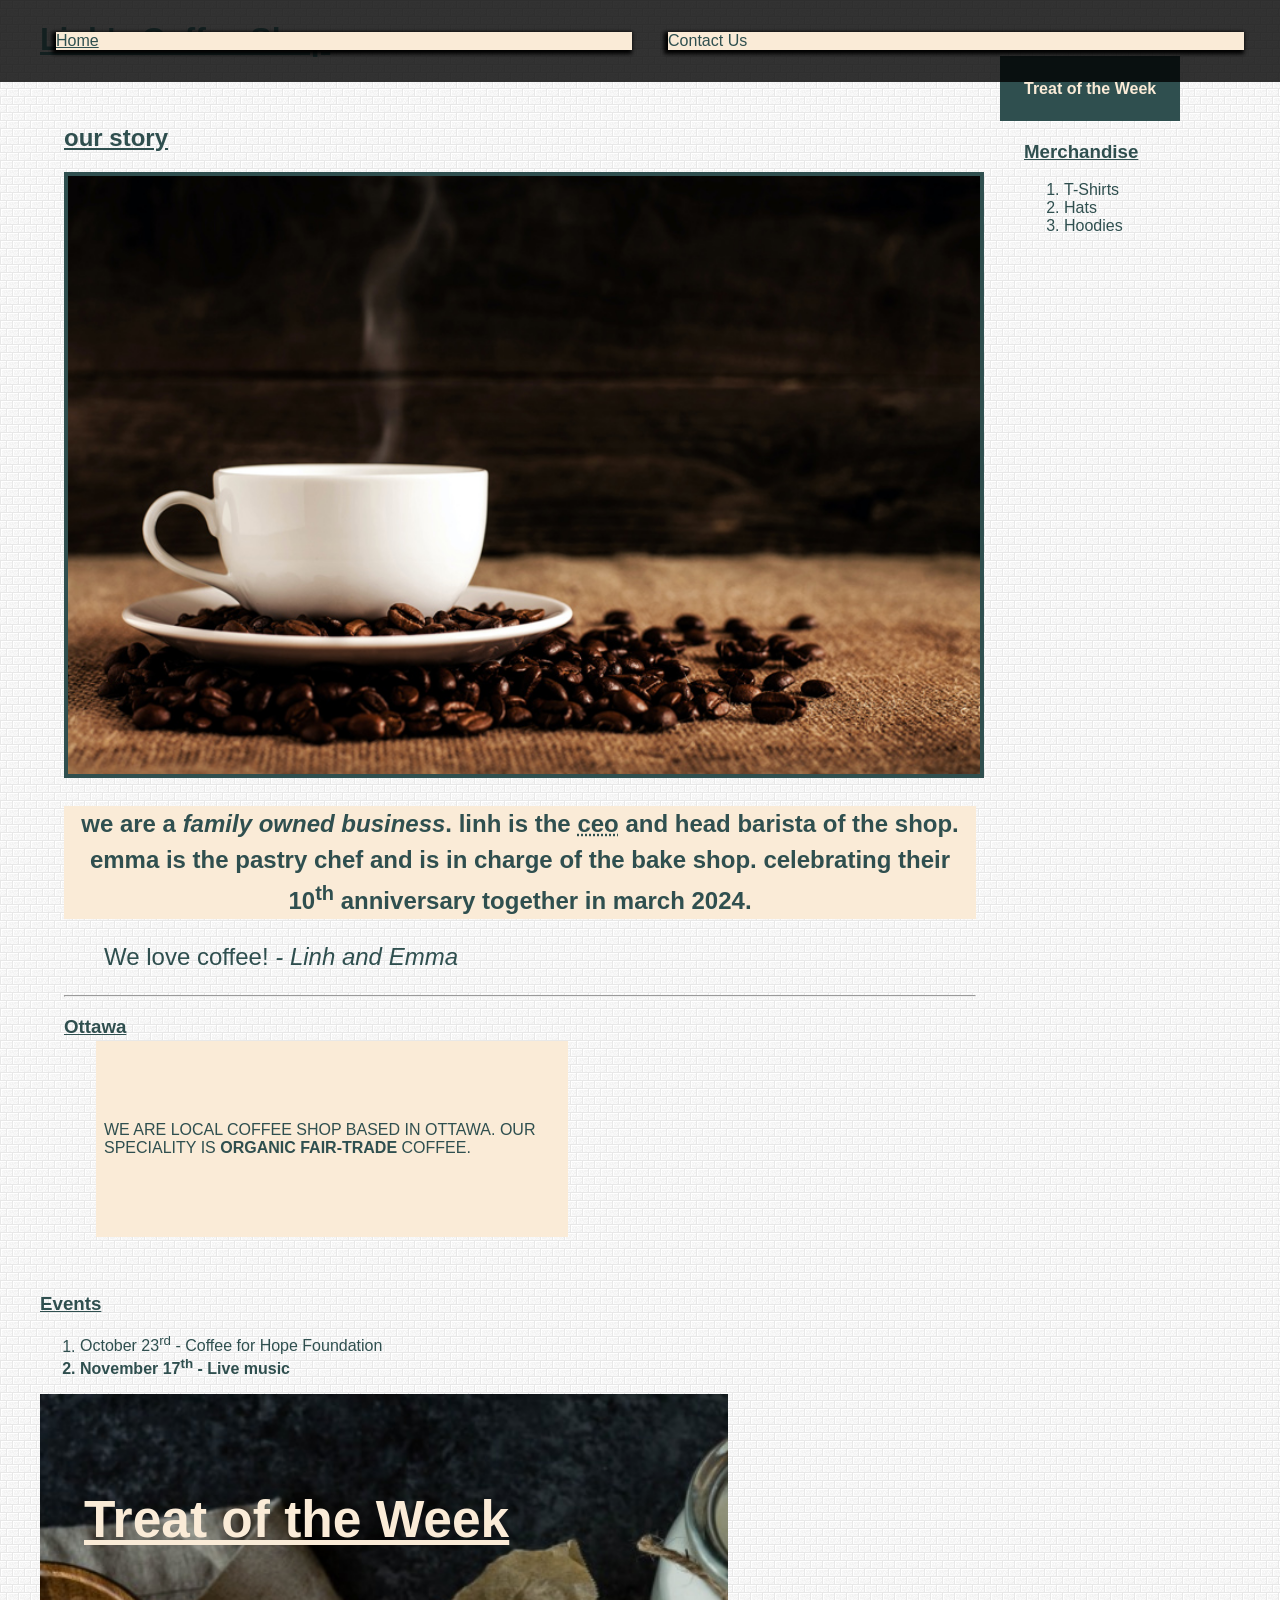
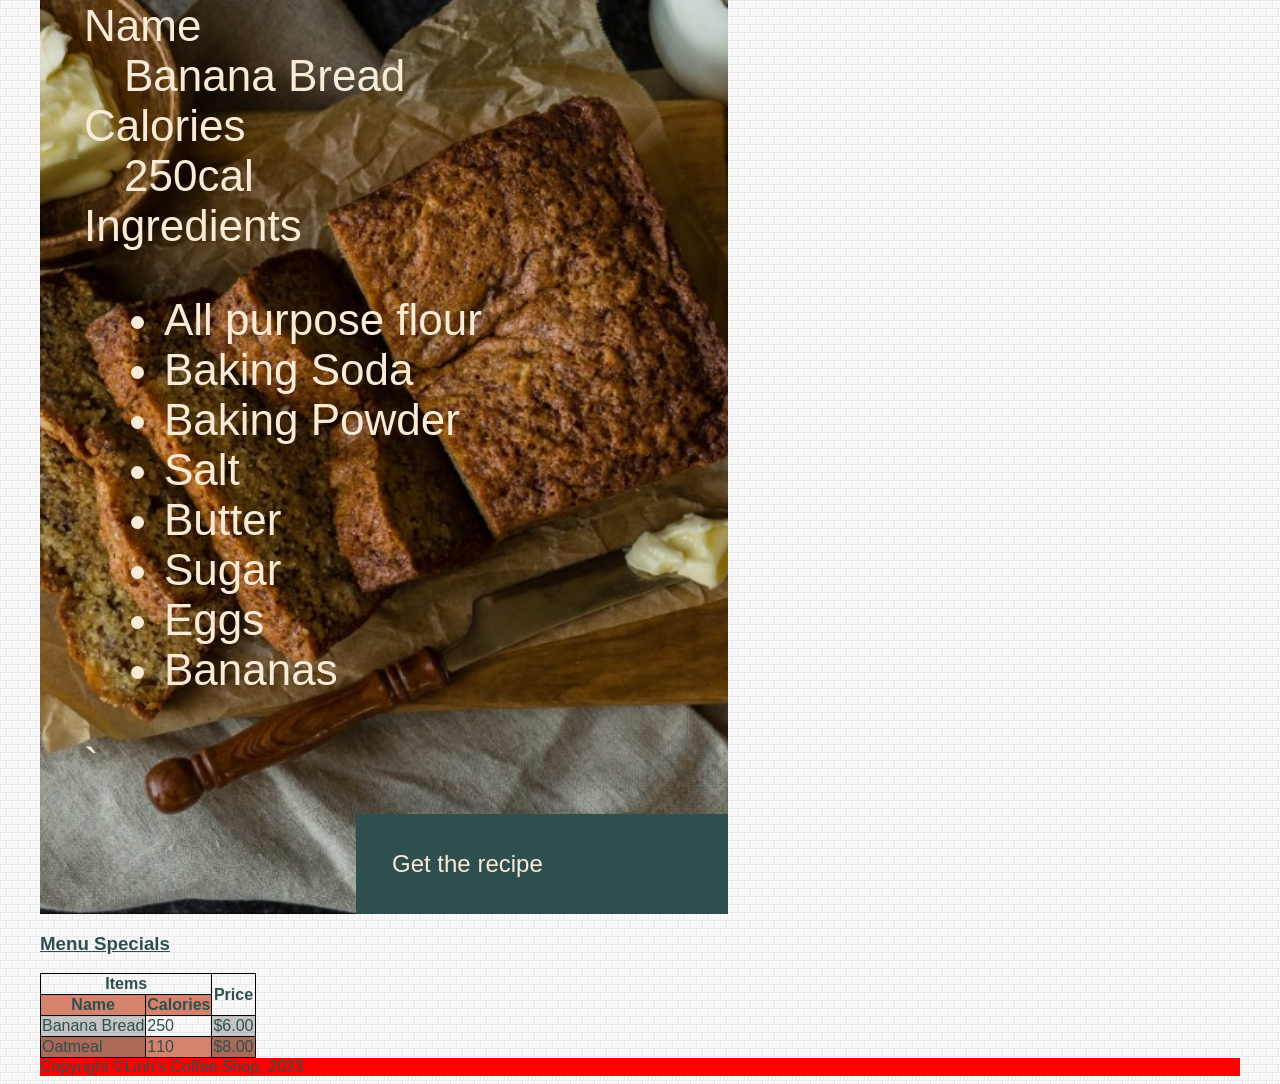
<file: week 7/index.html>
<!DOCTYPE html>
<html lang="en">

<head>
    <meta charset="UTF-8">
    <title>Linh's Coffee Shop - Home</title>
    <link rel="stylesheet" href="css/main.css">
</head>

<body>
    <div class="container">
    <!--This is an HTML comment-->
    <!-- 
        command/ctrl + / to add per remove comment

     -->
     <header>
        <h1>Linh's Coffee Shop</h1>
        <nav>
            <ul>
                <li><a href="index.html" class="current">Home</a></li>
                <li><a href="contact.html">Contact Us</a> </li>
            </ul>
        </nav>
     </header>
     <main>
        <!-- Adding an on page link -->
        <a href="#treatoftheweek" class="blue-link">Treat of the Week</a>
        <article>
            <h2>Our Story</h2>
            <!-- Adding an image -->
            <img src="./image/coffee-shop.jpg" alt="Coffee cup on a pile of coffee beans" title="Coffee cup on a pile of coffee beans.">
            <p>
                We are a <em>family owned business</em>. Linh is the <abbr title="Chief Executive Officer">CEO</abbr> and head
                barista of the shop. Emma is the pastry chef and is in charge of the bake shop. Celebrating their 10<sup>th</sup> anniversary together in March 2024.
            </p>
            <blockquote class="large-text">
                We love coffee! <cite>- Linh and Emma</cite>
            </blockquote>
            <hr>
            <section>
                <h3>Ottawa</h3>
                <p>
                    We are local coffee shop based in Ottawa. Our speciality is <b>Organic fair-trade</b> coffee. 
                </p>
            </section>
        </article>
        <aside>
            <h3>Merchandise</h3>
            <!-- Adding an unordered list -->
            <ol>
                <li>T-Shirts</li>
                <li>Hats</li>
                <li>Hoodies</li>
        </aside>
        <!-- Adding a section for an ordered list -->
        <section>
            <h3>Events</h3>
            <ol>
                <li>October 23<sup>rd</sup> - Coffee for Hope Foundation</li>
                <li>November 17<sup>th</sup> - Live music</li>
            
            </ol>
        </section>
        <!-- Adding a section for a description list -->
        <section id="treatoftheweek">
            <h3 class="white-text">Treat of the Week</h3>
            <dl class="white-text">
                <dt>Name</dt>
                <dd>Banana Bread</dd>

                <dt>Calories</dt>
                <dd>250cal</dd>

                <dt>Ingredients</dt>
                <dd>
                    <ul>
                        <li>All purpose flour</li>
                        <li>Baking Soda</li>
                        <li>Baking Powder</li>
                        <li>Salt</li>
                        <li>Butter</li>
                        <li>Sugar</li>
                        <li>Eggs</li>
                        <li>Bananas</li>
                    </ul>
                </dd>`
            
            </dl>
            <!-- Adding an external link -->
            <a href="https://www.allrecipes.com/recipe/20144/banana-banana-bread/" target="_blank" class="blue-link large-text">Get the recipe</a>
        </section>
    
        <section>
        <!-- Adding section for Menu Table -->
            <h3>Menu Specials</h3>
            <table>
                <thread>
                    <tr>
                        <th colspan="2">Items</th>
                        <th rowspan="2">Price</th>
                    </tr>
                    <tr>
                        <th>Name</th>
                        <th>Calories</th>
                    </tr>
                </thread>

                <tbody>
                    <tr>
                        <td>Banana Bread</td>
                        <td>250</td>
                        <td>&dollar;6.00</td>
                    </tr>
                    <tr>
                        <td>Oatmeal</td>
                        <td>110</td>
                        <td>&dollar;8.00</td>
                    </tr>
                </tbody>

            </table>
        
     </main>
     <!-- Site Footer -->
     <footer class="site-footer">
        <!--Special symbols for HTML can be found by googling HTML entities -->
        Copyright &copy;Linh's Coffee Shop, 2023
     </footer> 
</div>
</body>
</html>
</file>
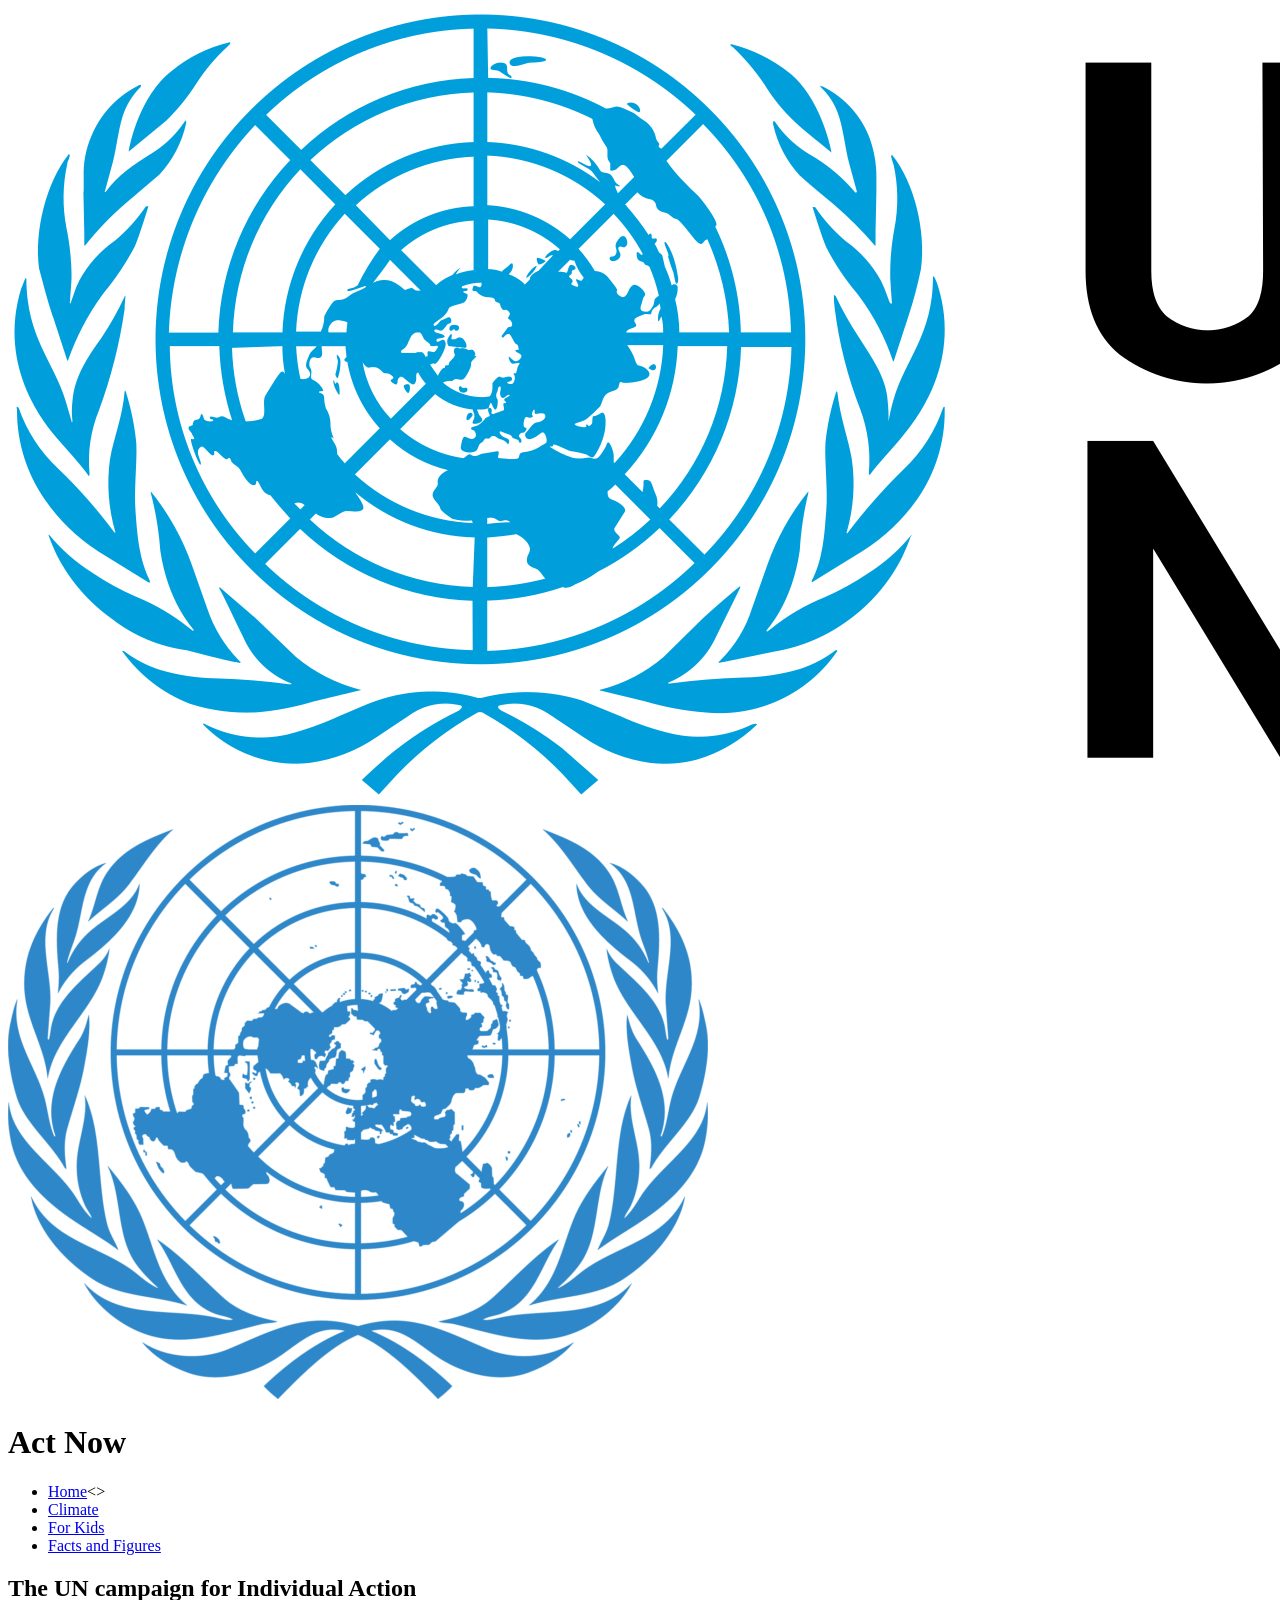
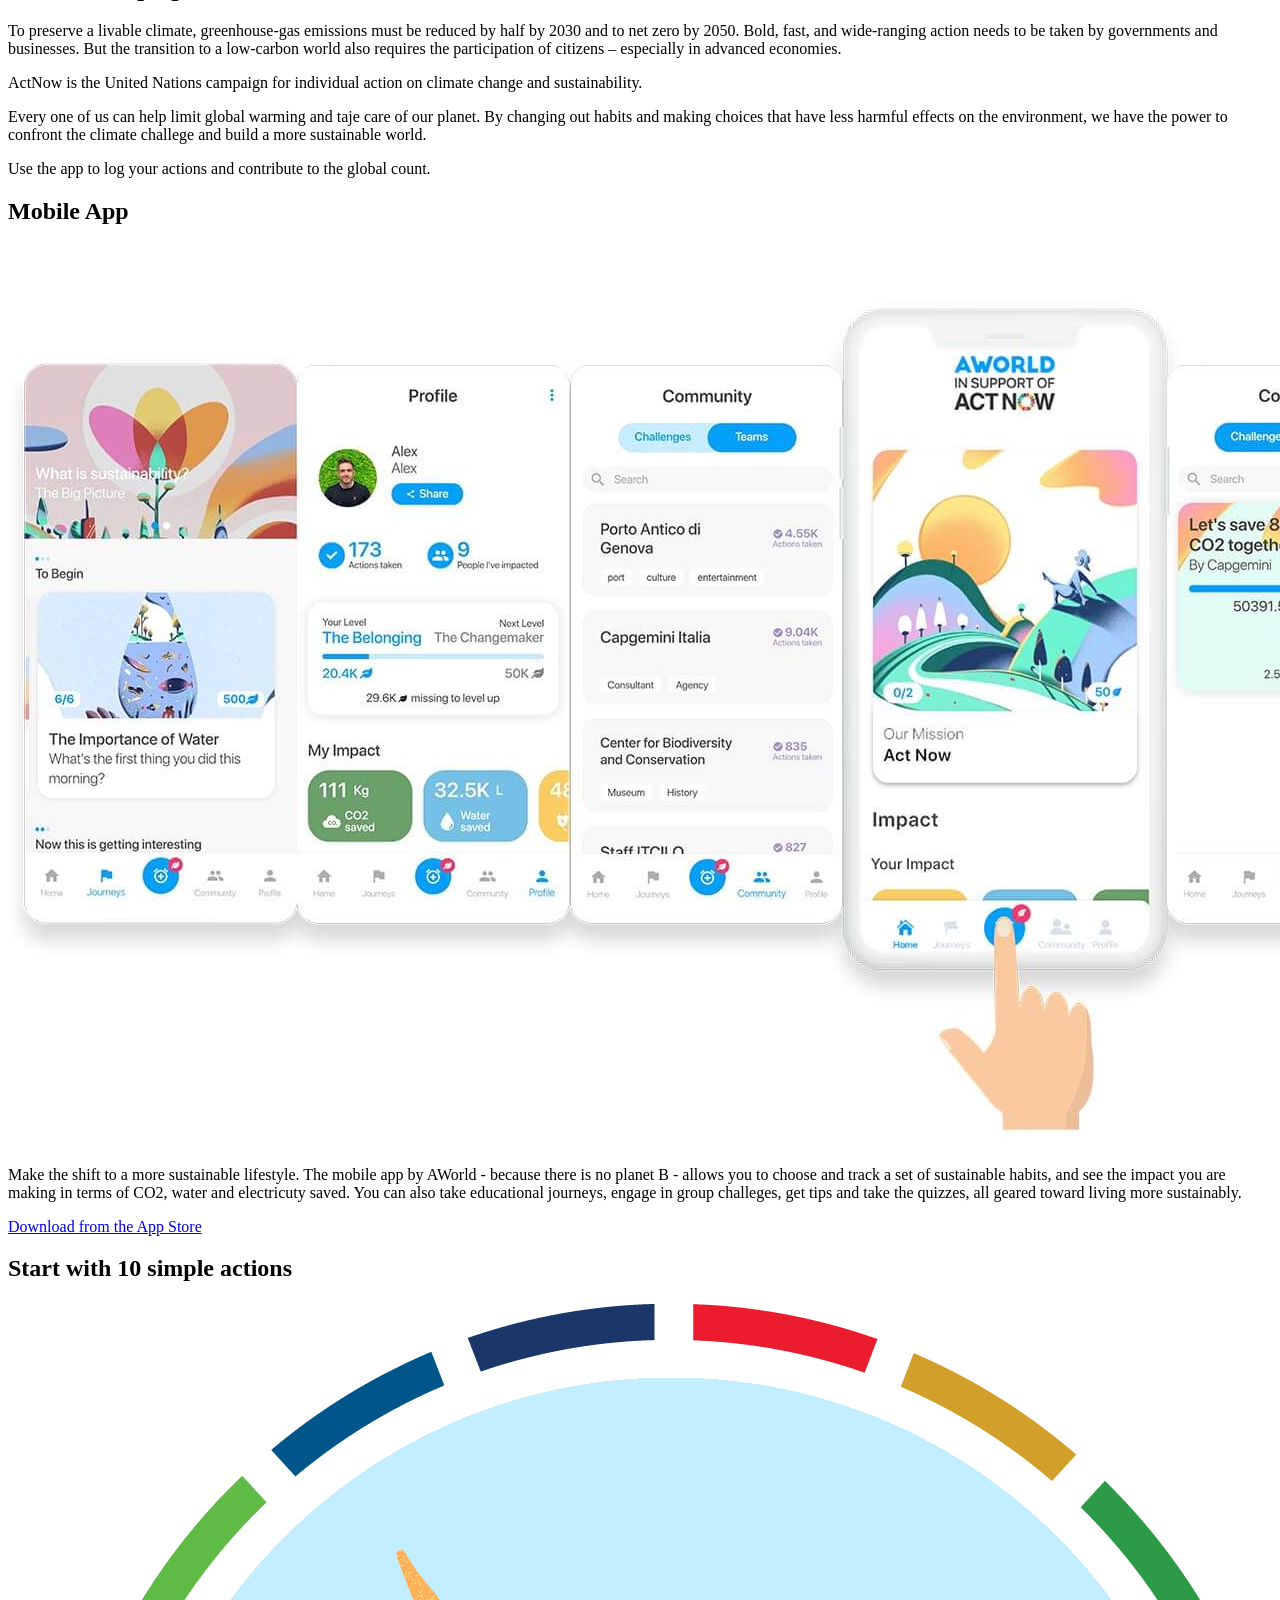
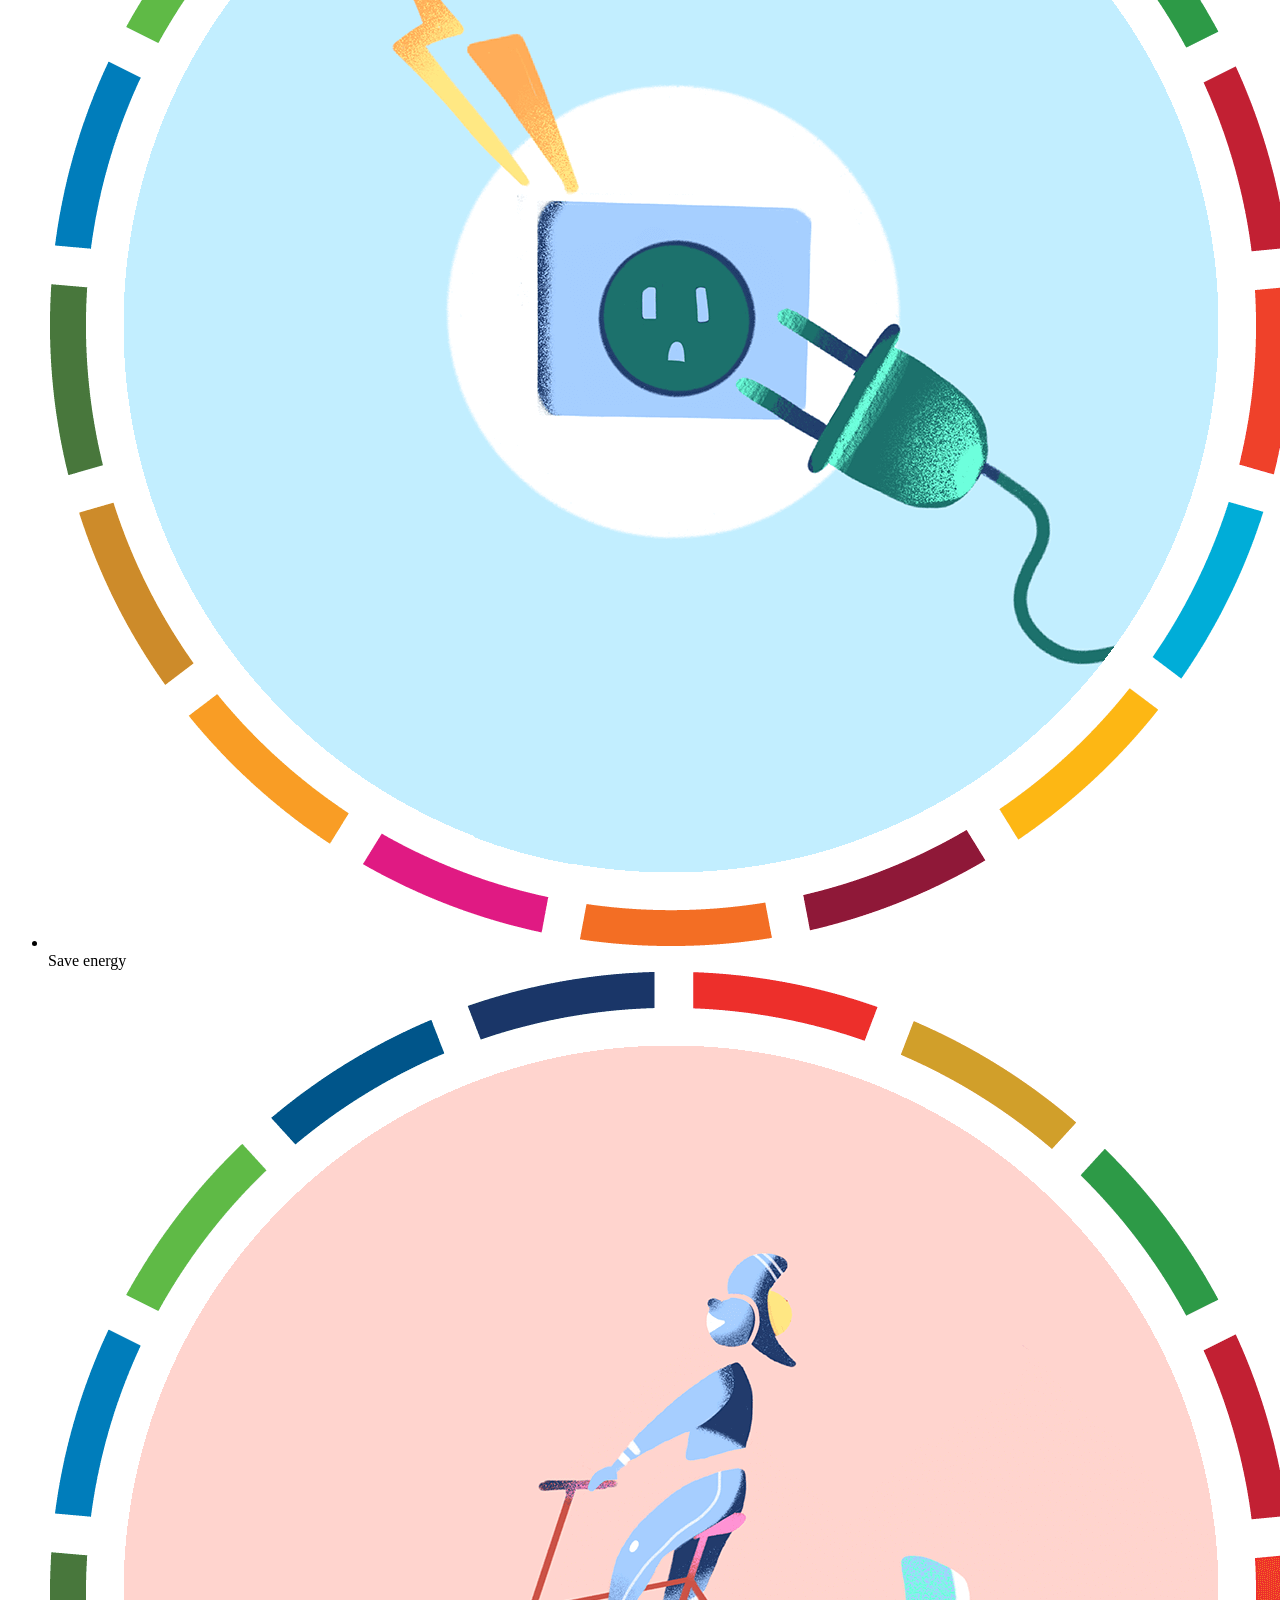
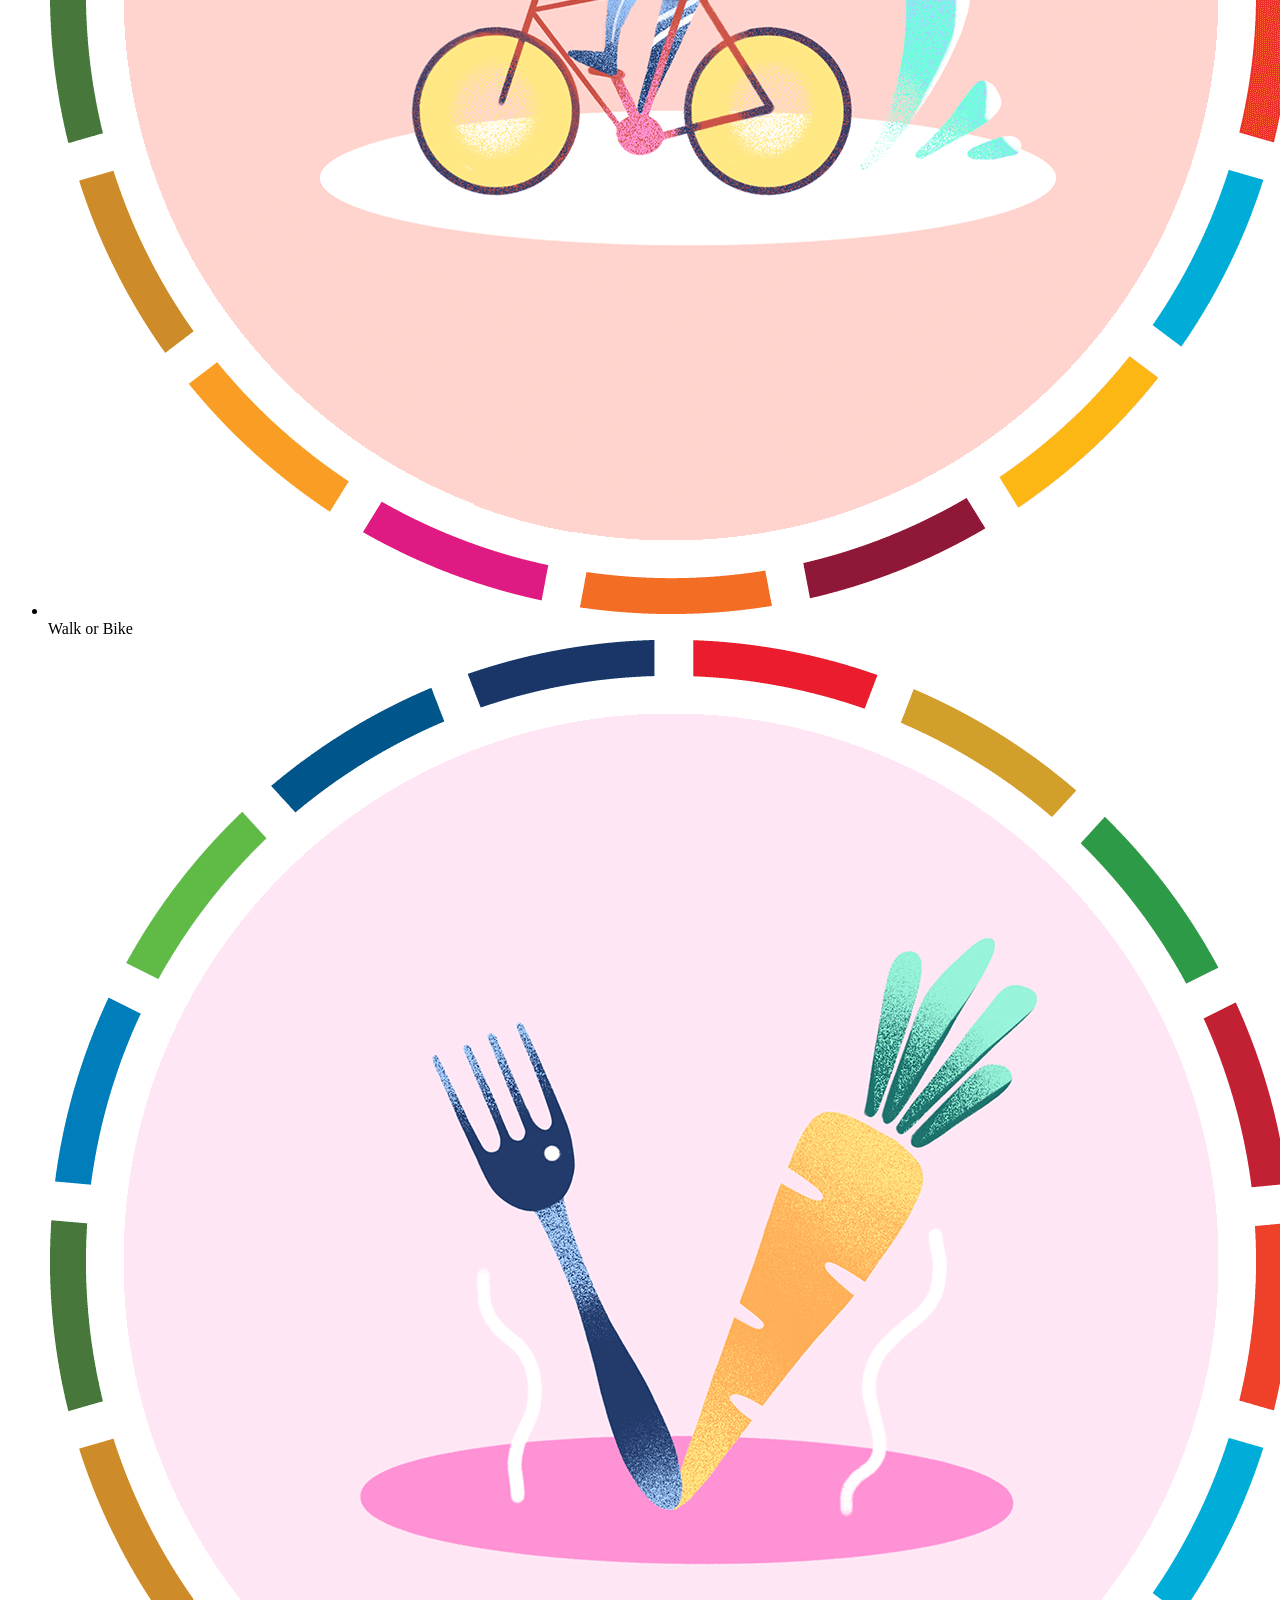
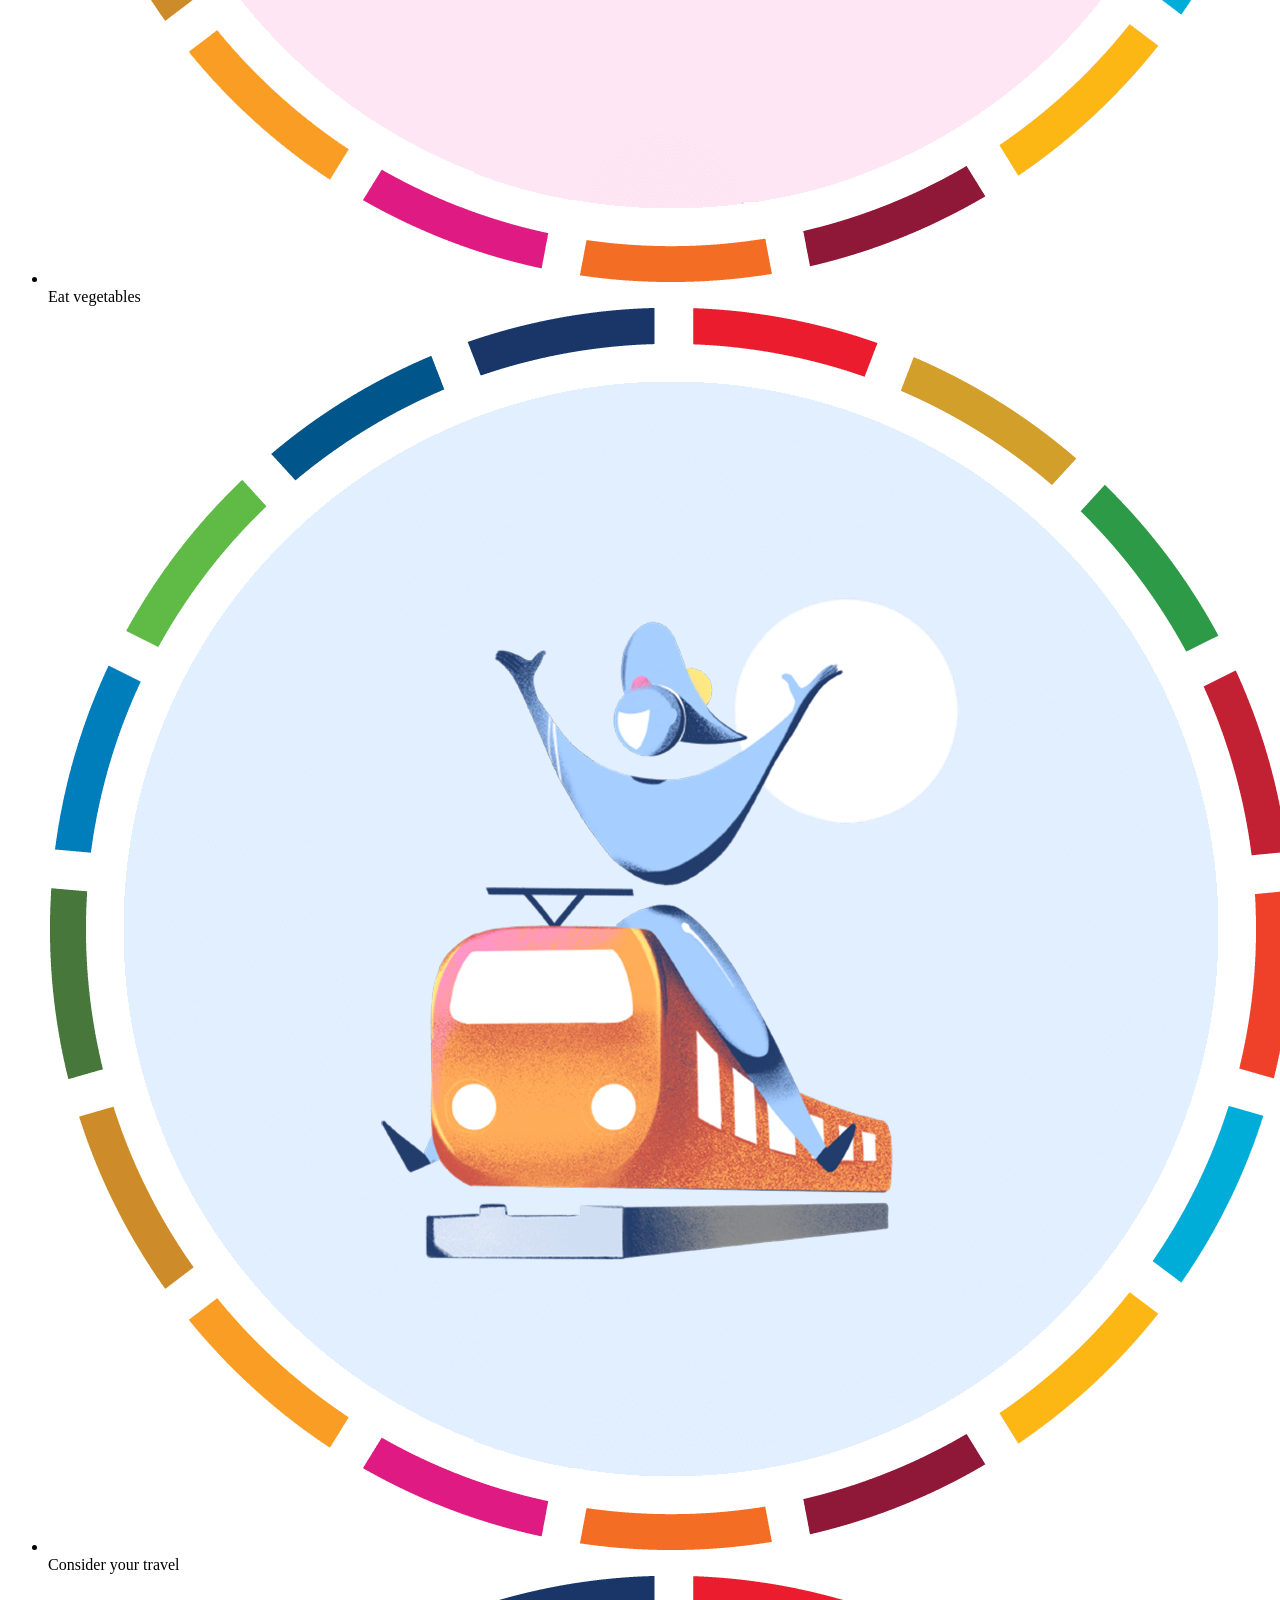
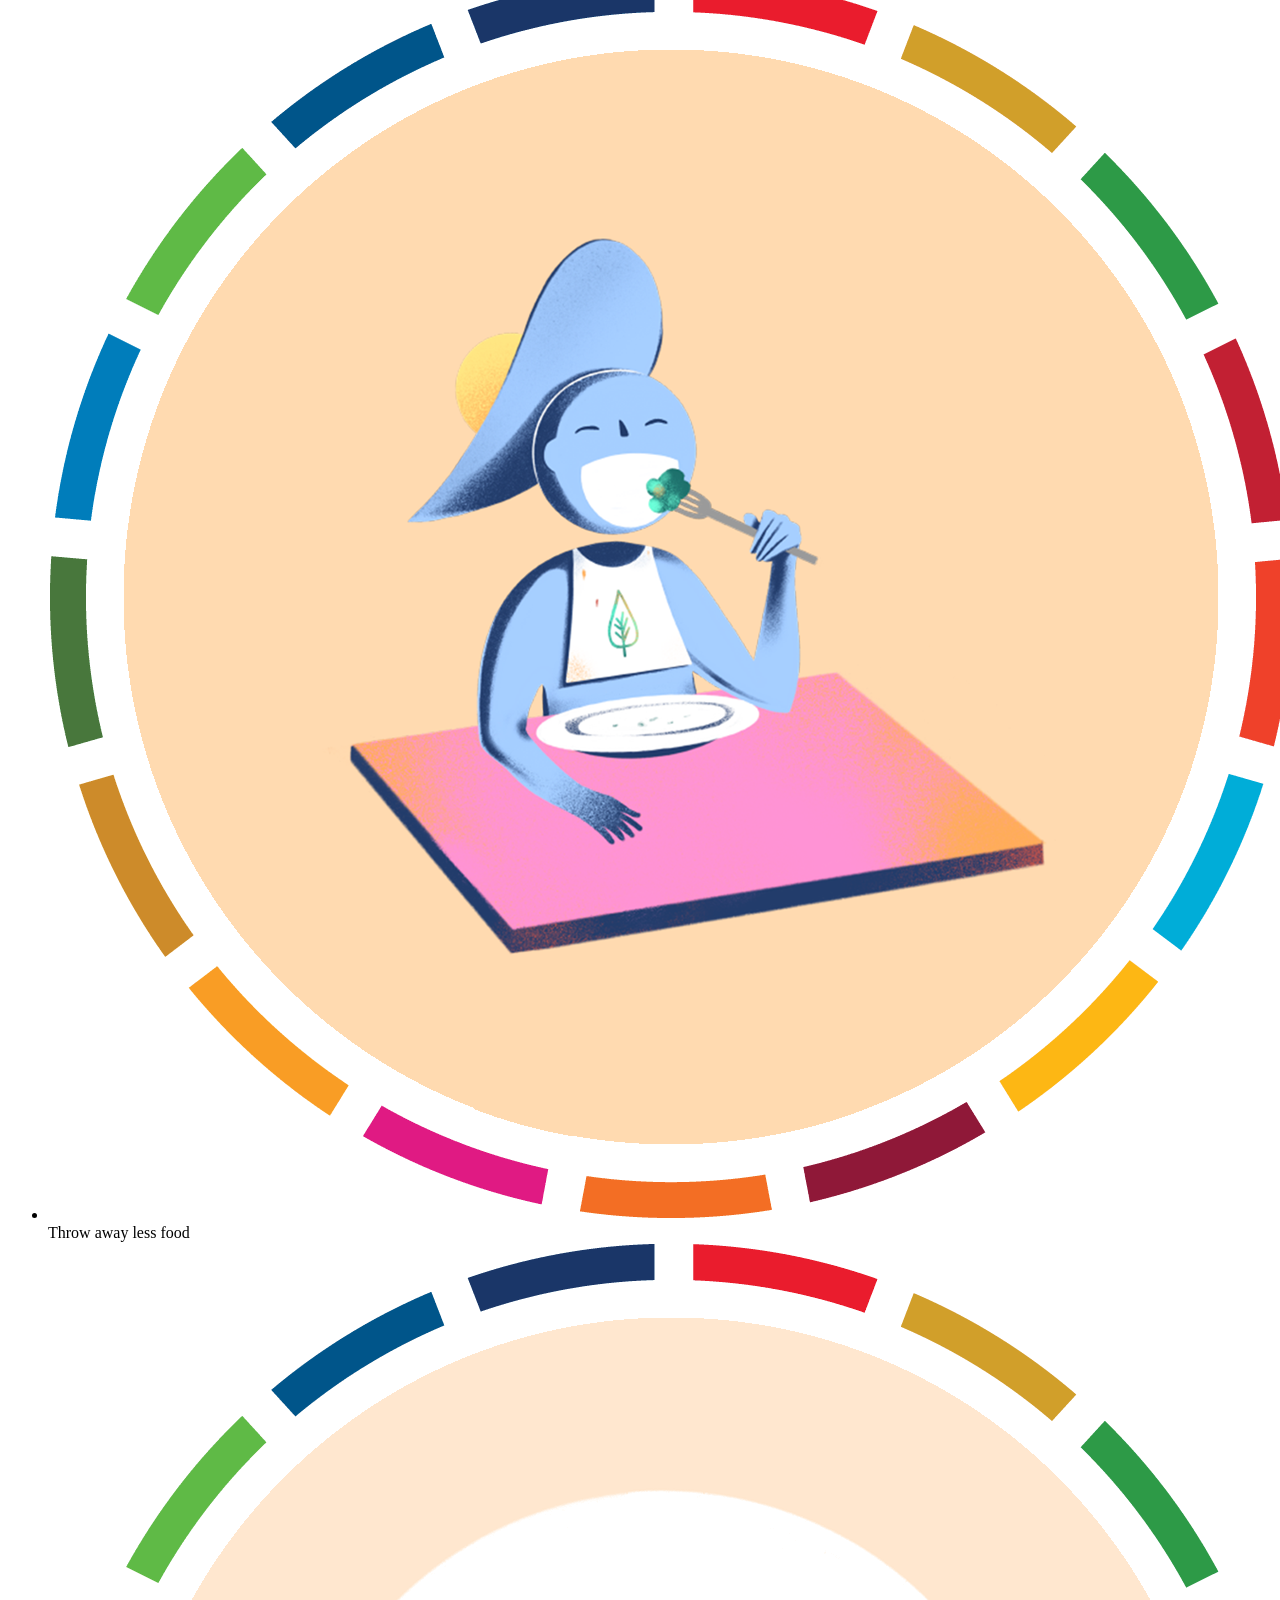
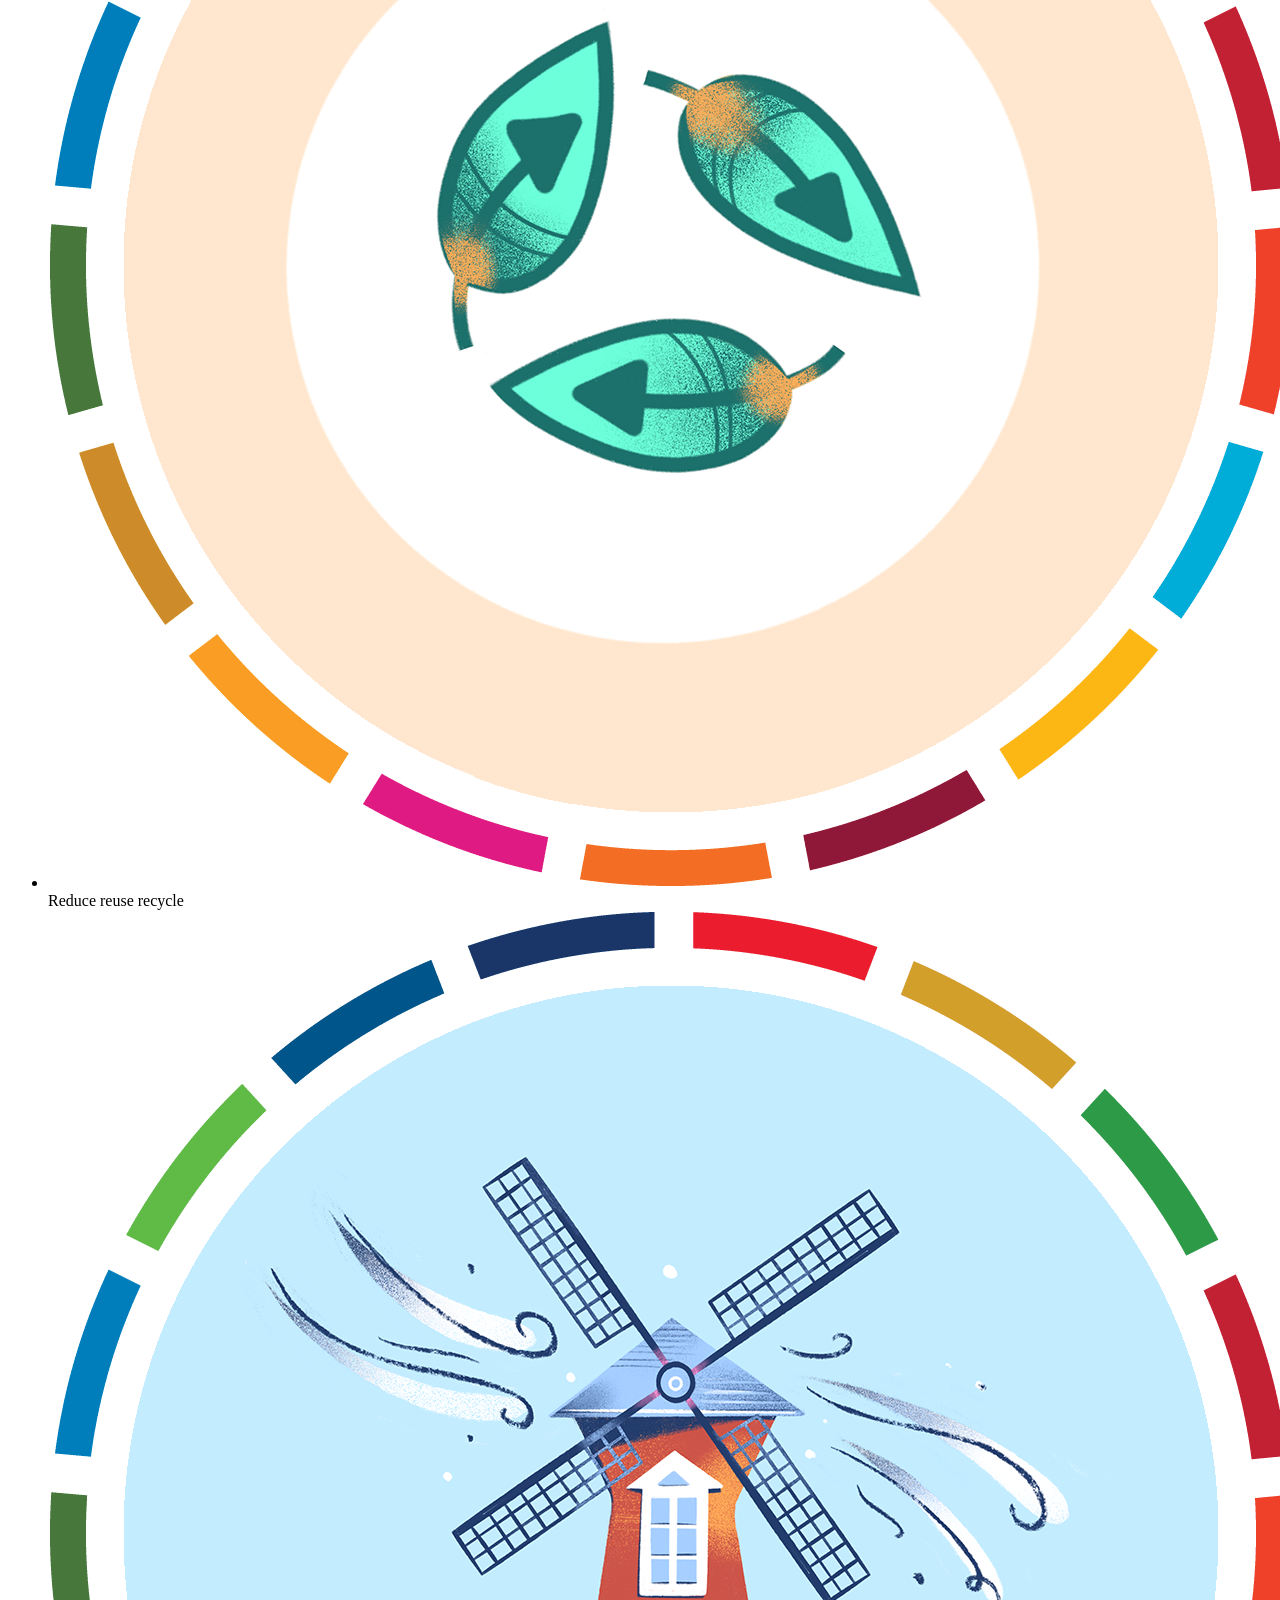
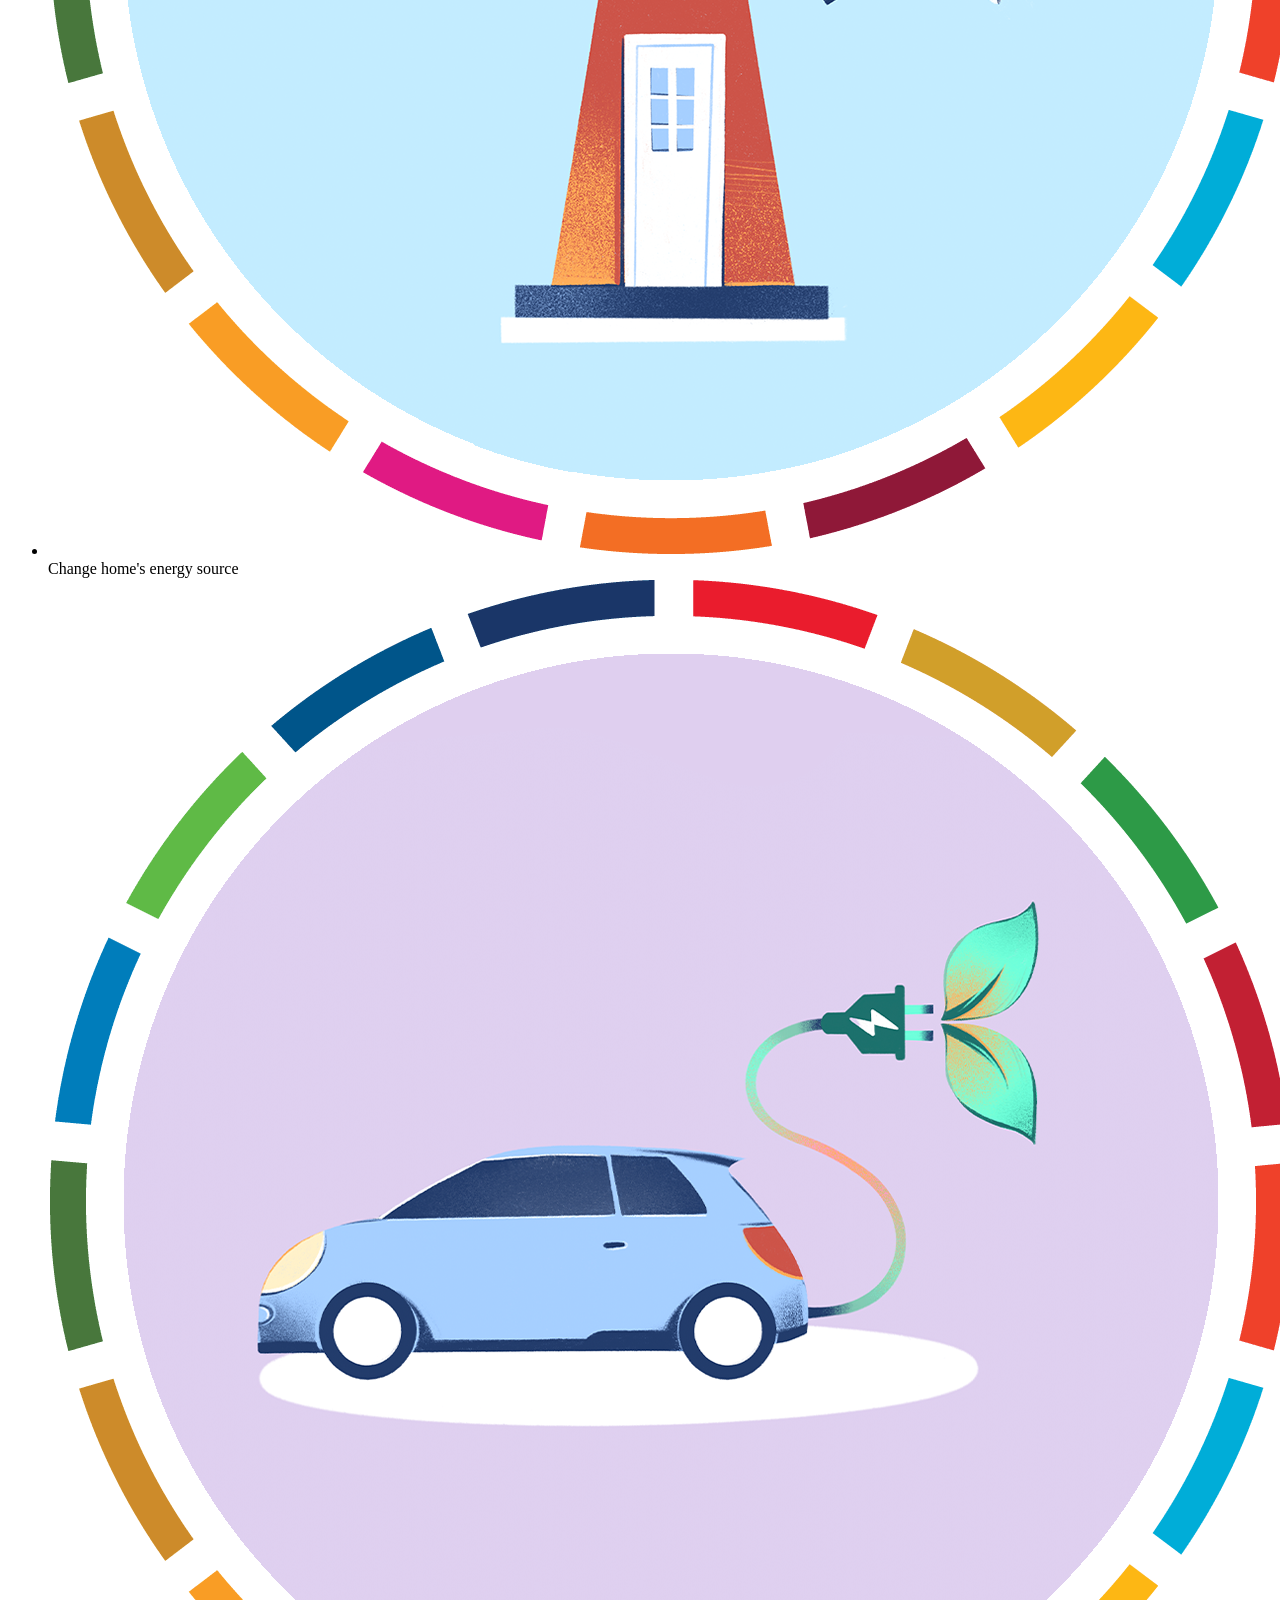
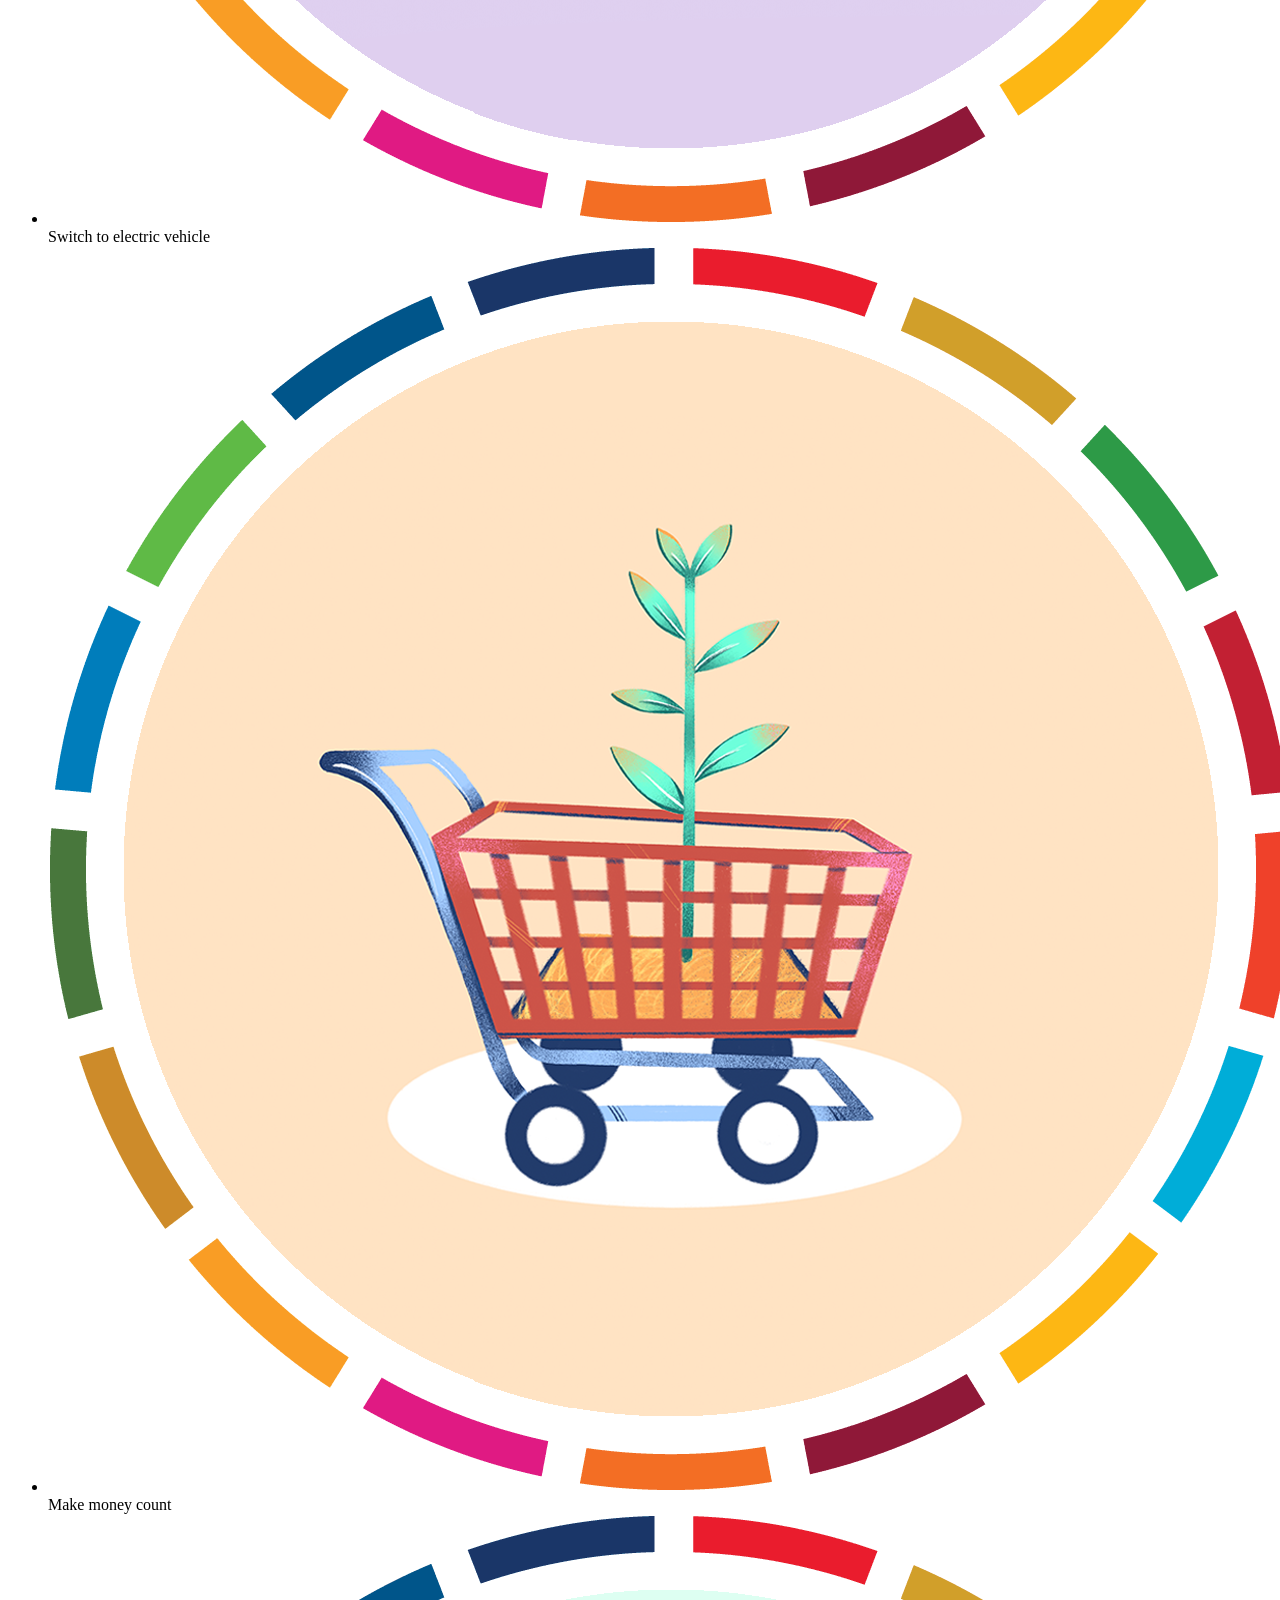
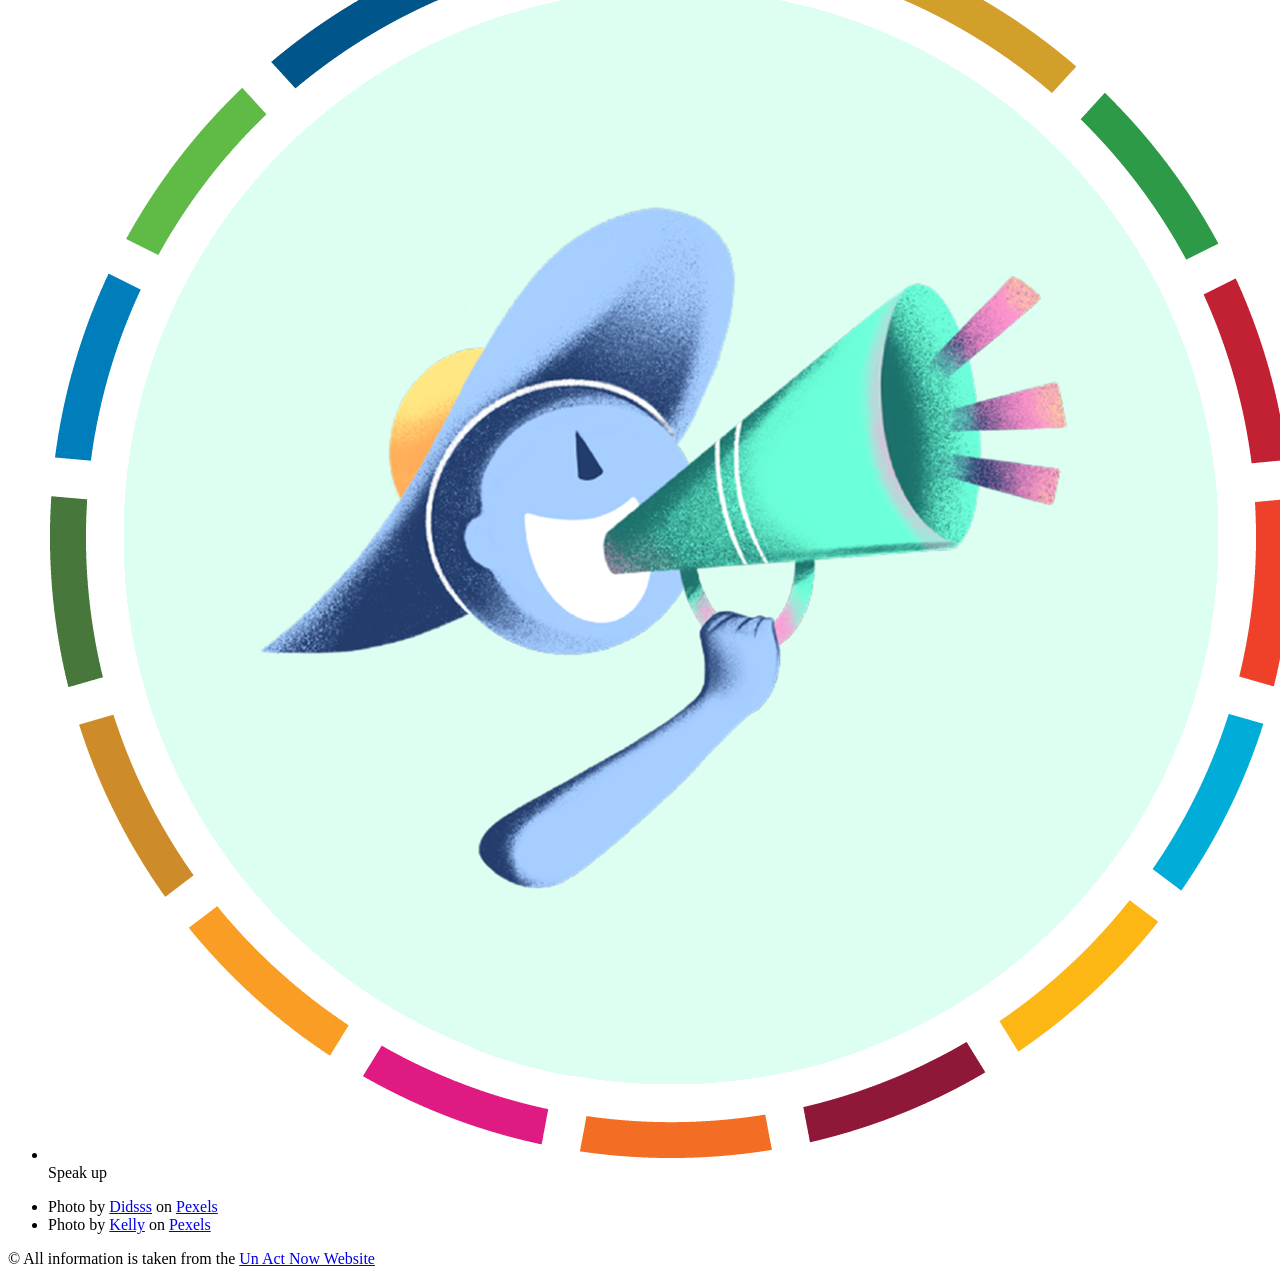
<file: week10 copy/index.html>
<!DOCTYPE html>
<html lang="en">
<head>
    <meta charset="UTF-8">
    <meta name="viewport" content="width=device-width, initial-scale=1.0">
    <title>Act Now &#124; United Nations</title>
    <link rel="stysheet" href="css/reset.css">
    <link rel="stysheet" href="css/main.css"> 
</head>
<body>
    <div class="container">
        <header class="masthead">
            <img src="images/unlogo-desktop.svg.png" alt="United Nations Logo" class="desktop-logo">
            <img src="images/unlogo.png" alt="United Nations Logo" class="mobile-logo">
            <div class="banner">
                <h1>Act Now</h1>
            </div>
            <nav class="main-nav">
                <ul class="nav-list">
                    <li><a href="index.html" class="current">Home</a><>
                    <li><a href="#">Climate</a></li>
                    <li><a href="#">For Kids</a></li>
                    <li><a href="#">Facts and Figures</a></li>
        </header>
        <main class="content">
            <section class="intro">
                <h2>The UN campaign for Individual Action</h2>
                <p>
                    To preserve a livable climate, greenhouse-gas emissions must be reduced by half by 2030 and to net zero by 2050. Bold, fast, and wide-ranging action needs to be taken by governments and businesses. But the transition to a low-carbon world also requires the participation of citizens – especially in advanced economies.
                </p>

                <p>
                    ActNow is the United Nations campaign for individual action on climate change and sustainability. 
                </p>

                <p>
                    Every one of us can help limit global warming and taje care of our planet. By changing out habits and making choices that have less harmful effects on the environment, we have the power to confront the climate challege and build a more sustainable world. 
                </p>

                <p>
                    Use the app to log your actions and contribute to the global count.
                </p>
            </section>
            <!-- Closing intro section -->

            <section class="app">
                <h2>Mobile App</h2>
                <img src="images/actnowapp.jpg" alt="Act Now Mobile App">
                <div class="content">
                    <p>
                        Make the shift to a more sustainable lifestyle. The mobile app by AWorld - because there is no planet B - allows you to choose and track a set of sustainable habits, and see the impact you are making in terms of CO2, water and electricuty saved. You can also take educational journeys, engage in group challeges, get tips and take the quizzes, all geared toward living more sustainably.
                    </p>
                    <a href="http://aworld.org/act-now/" class="btn" target="_blank">Download from the App Store</a>
                </div>
            <section class="action">
                <h2>Start with 10 simple actions</h2>
                <ul class="action-list">
                    <li><img src="images/unplug.png" alt="Save energy">Save energy</li>
                    <li><img src="images/drive_less.png" alt="Walk or Bike">Walk or Bike</li>
                    <li><img src="images/plant-based.png" alt="Eat vegetables">Eat vegetables</li>
                    <li><img src="images/fly-less.png" alt="Consider your travel">Consider your travel</li>
                    <li><img src="images/eat-up.png" alt="Throw away less food">Throw away less food</li>
                    <li><img src="images/recycle.png" alt="Reduce reuse recycle">Reduce reuse recycle</li>
                    <li><img src="images/use-renewable-energy.png" alt="Change home's energy source">Change home's energy source</li>
                    <li><img src="images/electric-vehicle.png" alt="Switch to electric vehicle">Switch to electric vehicle</li>
                    <li><img src="images/eco-friendly-products.png" alt="Make money count">Make money count</li>
                    <li><img src="images/speak-up.png" alt="Speak up">Speak up</li>
                </ul>
            </section>
            <!-- Closing actions section -->
        </main>

            <footer class="site-footer">
                <ul class="attr-">
                    <li>
                        <span>Photo by <a href="https://www.pexels.com/@didsss/">Didsss</a> on <a href="https://www.pexels.com/photo/factory-chimney-producing-smoke-2155988/">Pexels</a></span>
                    </li>
                    <li>
                        <span>Photo by <a href="https://www.pexels.com/@kelly-1179532/">Kelly</a> on <a href="https://www.pexels.com/photo/factory-pipes-emitting-harmful-substances-4394362/">Pexels</a></span>
                    </li>
                </ul>
                <p class="copy">
                    &copy; All information is taken from the <a href="https://wwww.un.org/en/actnow" class="">Un Act Now Website</a>
                </p>
            </footer>
        </main>
    </div>
</body>
</html>
</file>
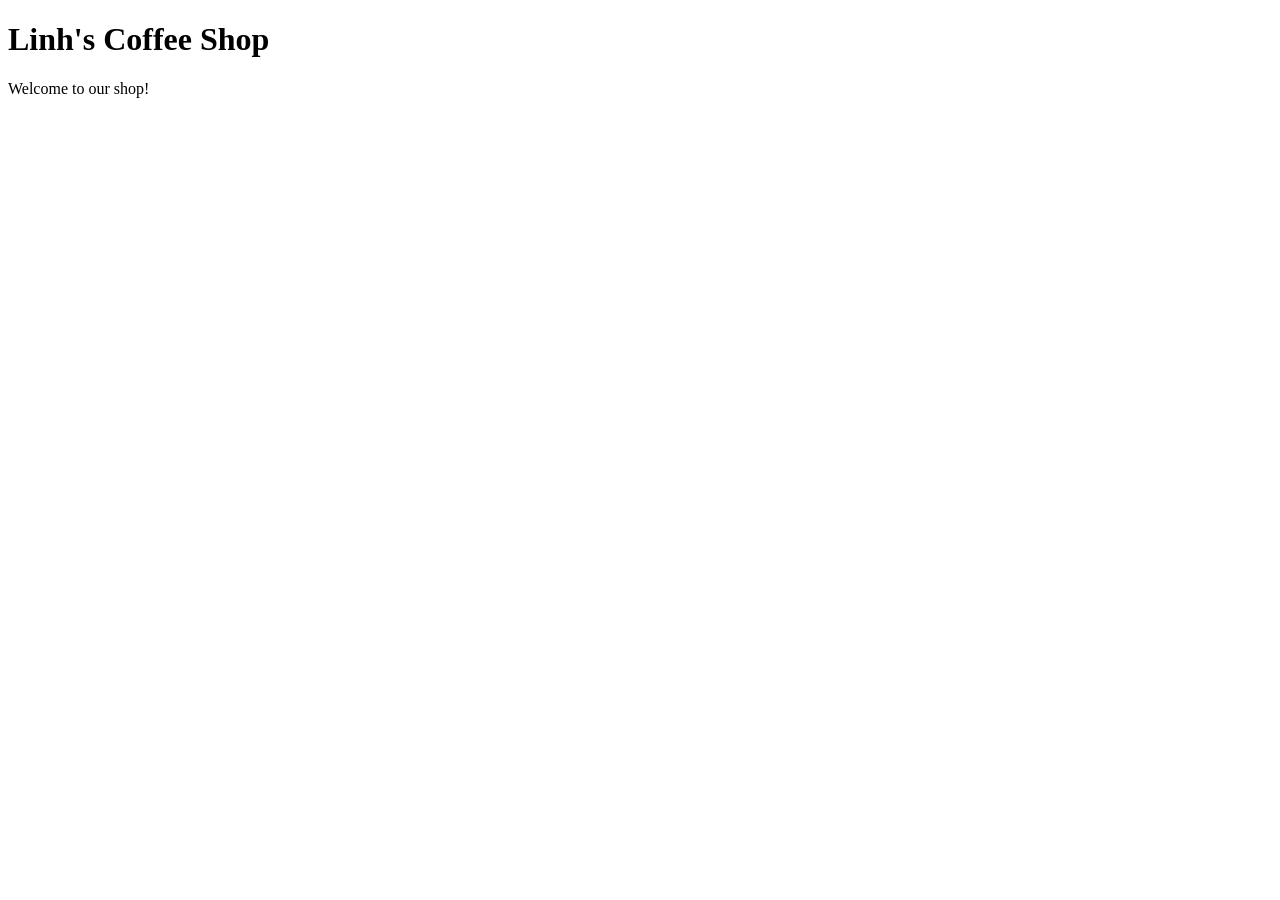
<file: week2/index.html>
<!DOCTYPE html>
<html lang="en">
<head>
    <meta charset="UTF-8">
    <title>Linh's Coffee Shop - Home</title>
</head>
<body>
    <h1>Linh's Coffee Shop</h1>
    <p>Welcome to our shop!</p>
</body>
</html>
</file>
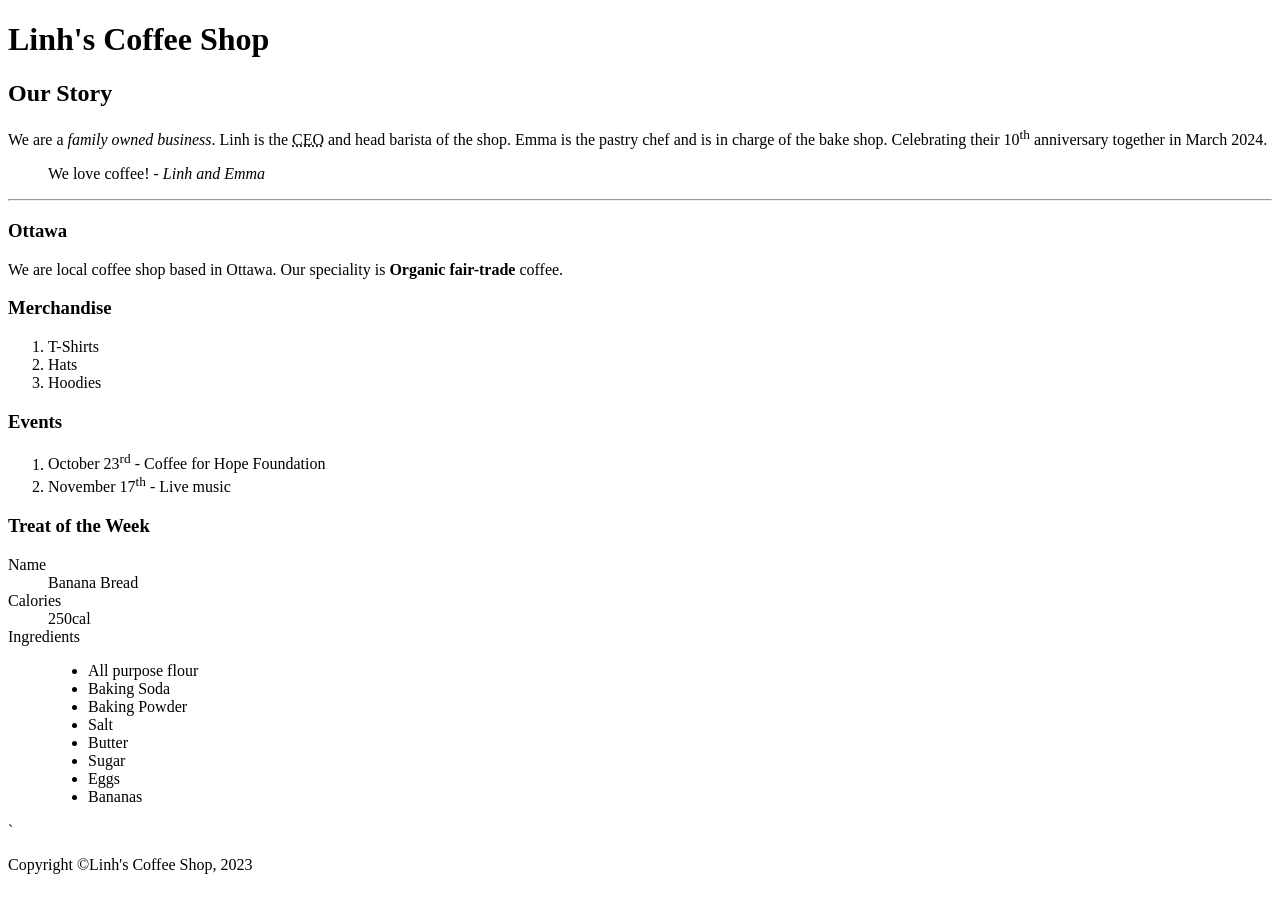
<file: week3/index.html>
<!DOCTYPE html>
<html lang="en">

<head>
    <meta charset="UTF-8">
    <title>Linh's Coffee Shop - Home</title>
</head>

<body>
    <!--This is an HTML comment-->
    <!-- 
        command/ctrl + / to add per remove comment

     -->
     <header>
        <h1>Linh's Coffee Shop</h1>
     </header>
     <main>
        <article>
            <h2>Our Story</h2>
            <p>
                We are a <em>family owned business</em>. Linh is the <abbr title="Chief Executive Officer">CEO</abbr> and head
                barista of the shop. Emma is the pastry chef and is in charge of the bake shop. Celebrating their 10<sup>th</sup> anniversary together in March 2024.
            </p>
            <blockquote>
                We love coffee! <cite>- Linh and Emma</cite>
            </blockquote>
            <hr>
            <section>
                <h3>Ottawa</h3>
                <p>
                    We are local coffee shop based in Ottawa. Our speciality is <b>Organic fair-trade</b> coffee. 
                </p>
            </section>
        </article>
        <aside>
            <h3>Merchandise</h3>
            <!-- Adding an unordered list -->
            <ol>
                <li>T-Shirts</li>
                <li>Hats</li>
                <li>Hoodies</li>
        </aside>
        <!-- Adding a section for an ordered list -->
        <section>
            <h3>Events</h3>
            <ol>
                <li>October 23<sup>rd</sup> - Coffee for Hope Foundation</li>
                <li>November 17<sup>th</sup> - Live music</li>
            
            </ol>
        </section>
        <!-- Adding a section for a description list -->
        <section>
            <h3>Treat of the Week</h3>
            <dl>
                <dt>Name</dt>
                <dd>Banana Bread</dd>

                <dt>Calories</dt>
                <dd>250cal</dd>

                <dt>Ingredients</dt>
                <dd>
                    <ul>
                        <li>All purpose flour</li>
                        <li>Baking Soda</li>
                        <li>Baking Powder</li>
                        <li>Salt</li>
                        <li>Butter</li>
                        <li>Sugar</li>
                        <li>Eggs</li>
                        <li>Bananas</li>
                    </ul>
                </dd>`
            
            </dl>
            
     </main>
     <!-- Site Footer -->
     <footer>
        <!--Special symbols for HTML can be found by googling HTML entities -->
        Copyright &copy;Linh's Coffee Shop, 2023
     </footer> 
</body>
</html>
</file>
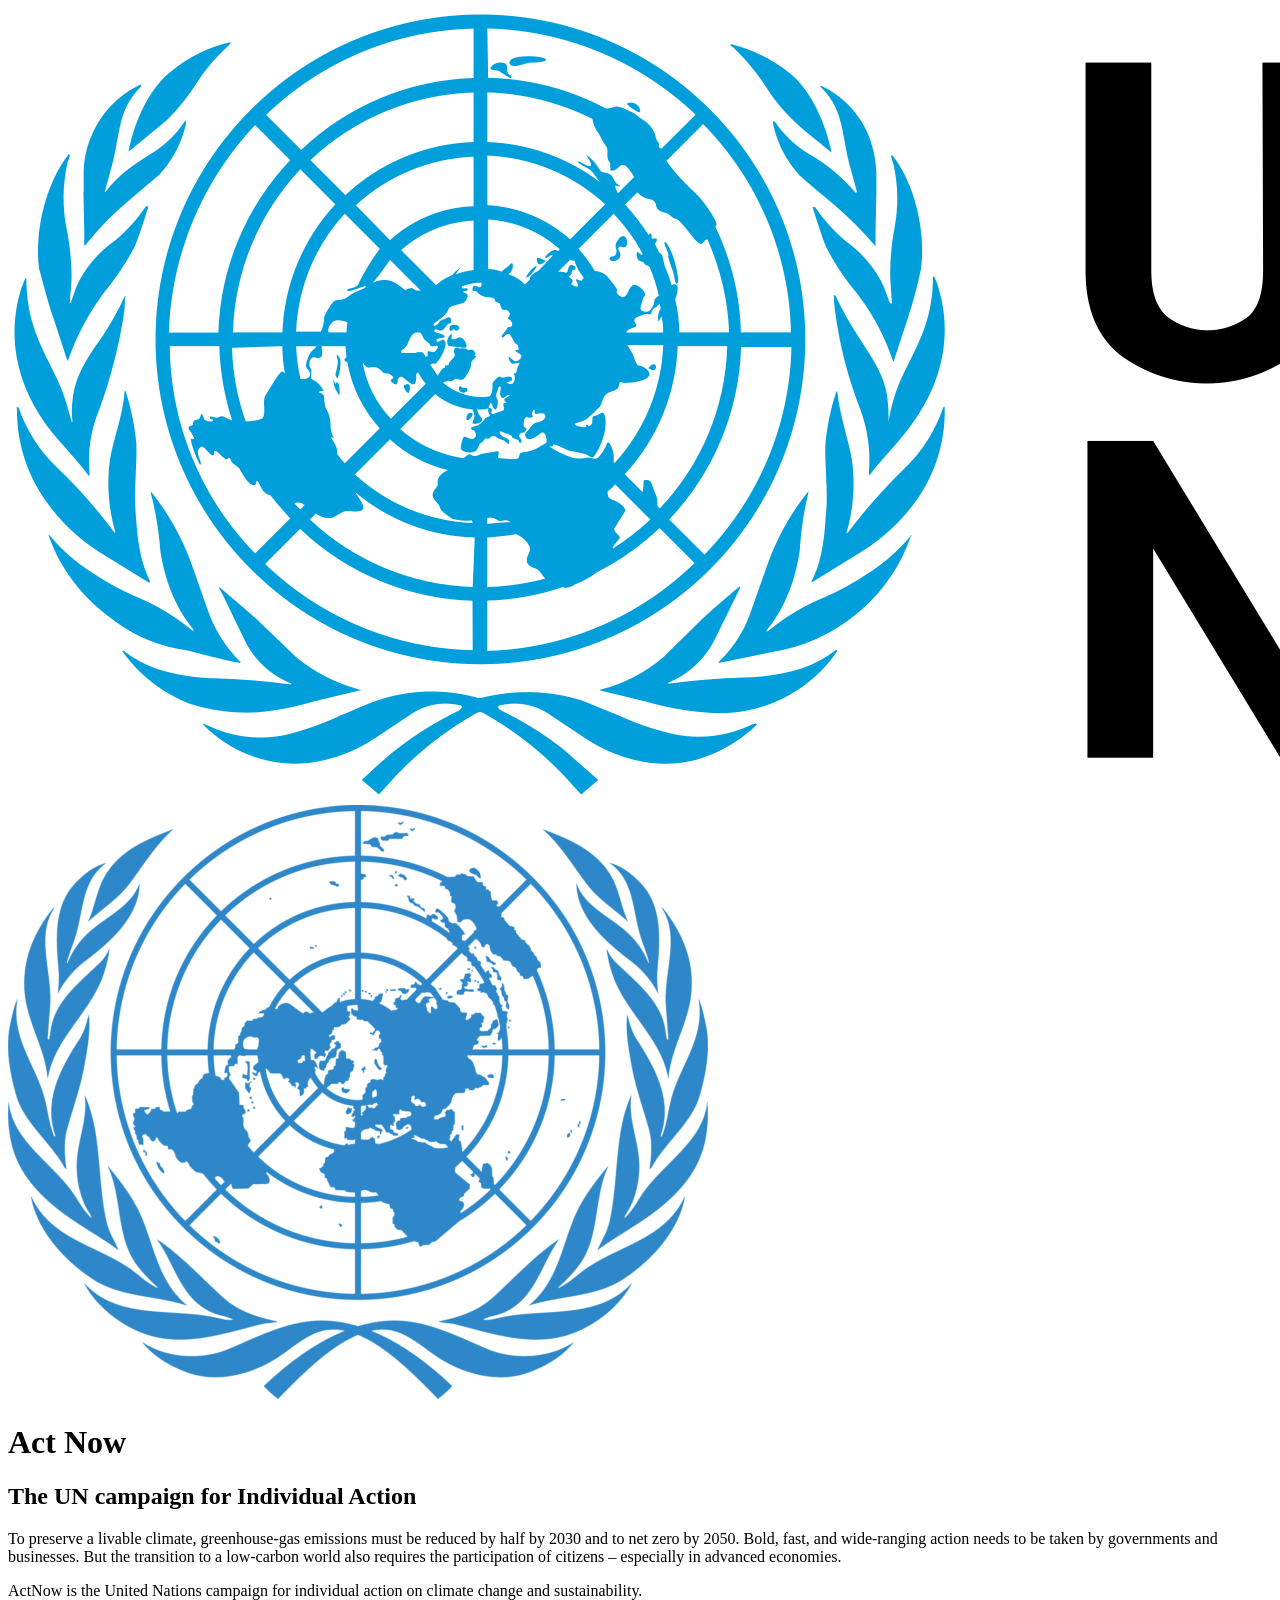
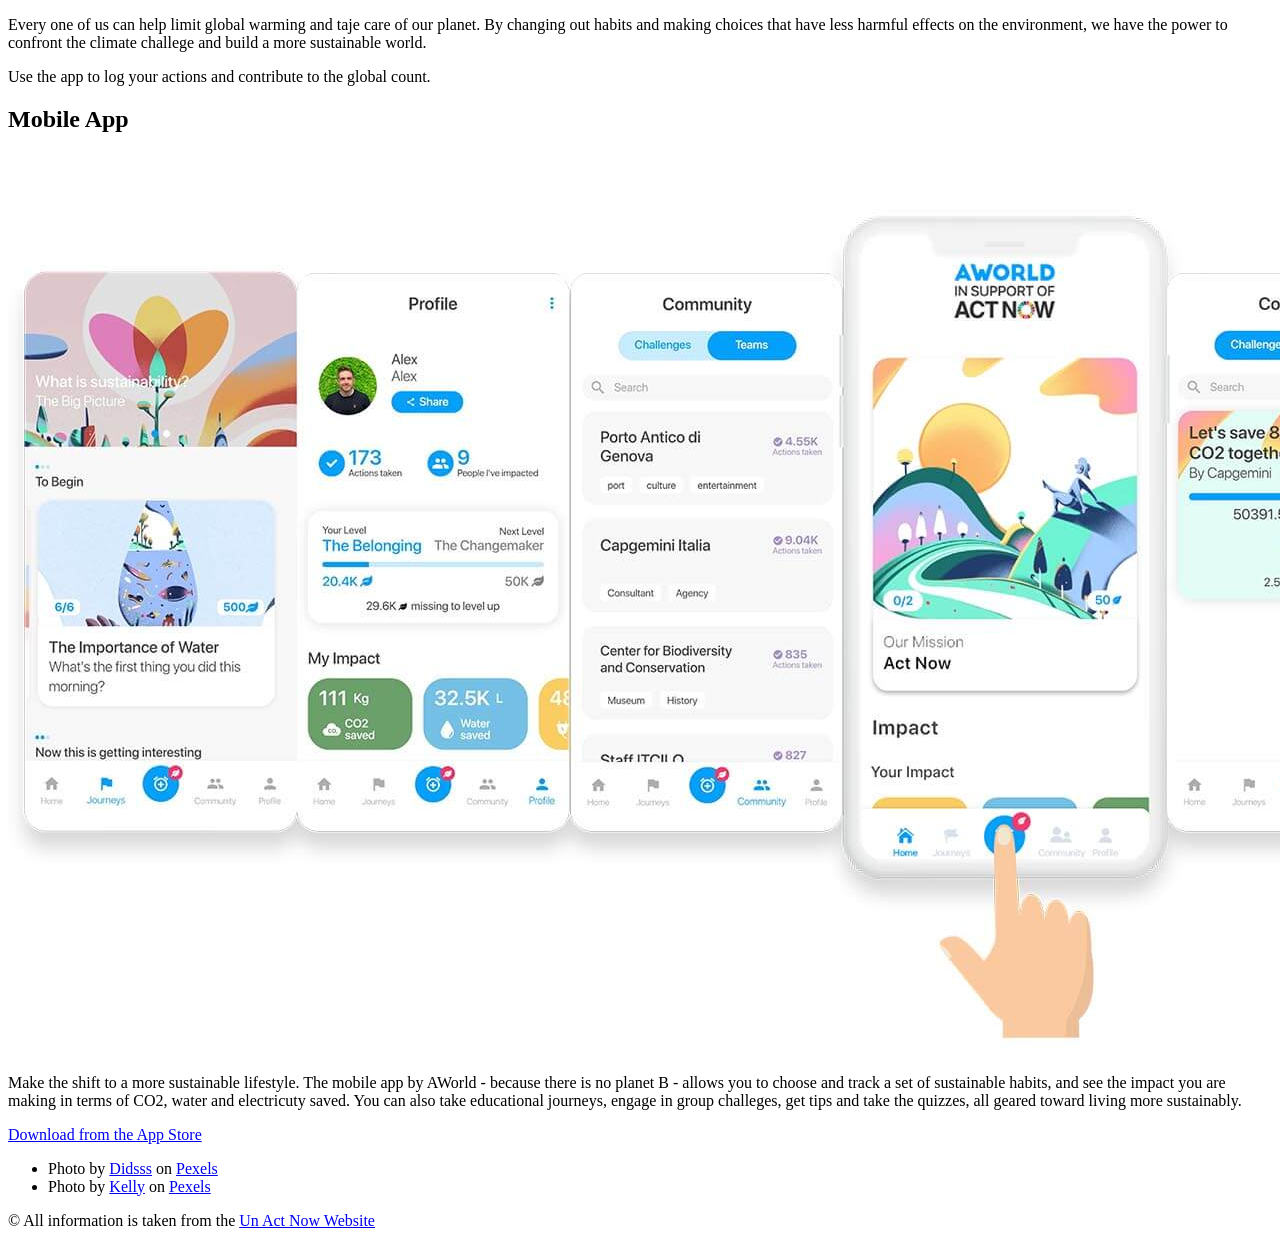
<file: week9/index.html>
<!DOCTYPE html>
<html lang="en">
<head>
    <meta charset="UTF-8">
    <meta name="viewport" content="width=device-width, initial-scale=1.0">
    <title>Act Now &#124; United Nations</title>
    <link rel="stysheet" href="css/reset.css">
    <link rel="stysheet" href="css/main.css"> 
</head>
<body>
    <div class="container">
        <header class="masthead">
            <img src="images/unlogo-desktop.svg.png" alt="United Nations Logo" class="desktop-logo">
            <img src="images/unlogo.png" alt="United Nations Logo" class="mobile-logo">
            <div class="banner">
                <h1>Act Now</h1>
            </div>
        </header>
        <main class="content">
            <section class="intro">
                <h2>The UN campaign for Individual Action</h2>
                <p>
                    To preserve a livable climate, greenhouse-gas emissions must be reduced by half by 2030 and to net zero by 2050. Bold, fast, and wide-ranging action needs to be taken by governments and businesses. But the transition to a low-carbon world also requires the participation of citizens – especially in advanced economies.
                </p>

                <p>
                    ActNow is the United Nations campaign for individual action on climate change and sustainability. 
                </p>

                <p>
                    Every one of us can help limit global warming and taje care of our planet. By changing out habits and making choices that have less harmful effects on the environment, we have the power to confront the climate challege and build a more sustainable world. 
                </p>

                <p>
                    Use the app to log your actions and contribute to the global count.
                </p>
            </section>
            <!-- Closing intro section -->

            <section class="app">
                <h2>Mobile App</h2>
                <img src="images/actnowapp.jpg" alt="Act Now Mobile App">
                <div class="content">
                    <p>
                        Make the shift to a more sustainable lifestyle. The mobile app by AWorld - because there is no planet B - allows you to choose and track a set of sustainable habits, and see the impact you are making in terms of CO2, water and electricuty saved. You can also take educational journeys, engage in group challeges, get tips and take the quizzes, all geared toward living more sustainably.
                    </p>
                    <a href="http://aworld.org/act-now/" class="btn" target="_blank">Download from the App Store</a>
                </div>
            </section>
            <!-- Closing App section -->
        </main>

            <footer class="site-footer">
                <ul class="attr-">
                    <li>
                        <span>Photo by <a href="https://www.pexels.com/@didsss/">Didsss</a> on <a href="https://www.pexels.com/photo/factory-chimney-producing-smoke-2155988/">Pexels</a></span>
                    </li>
                    <li>
                        <span>Photo by <a href="https://www.pexels.com/@kelly-1179532/">Kelly</a> on <a href="https://www.pexels.com/photo/factory-pipes-emitting-harmful-substances-4394362/">Pexels</a></span>
                    </li>
                </ul>
                <p class="copy">
                    &copy; All information is taken from the <a href="https://wwww.un.org/en/actnow" class="">Un Act Now Website</a>
                </p>
            </footer>
        </main>
    </div>
</body>
</html>
</file>
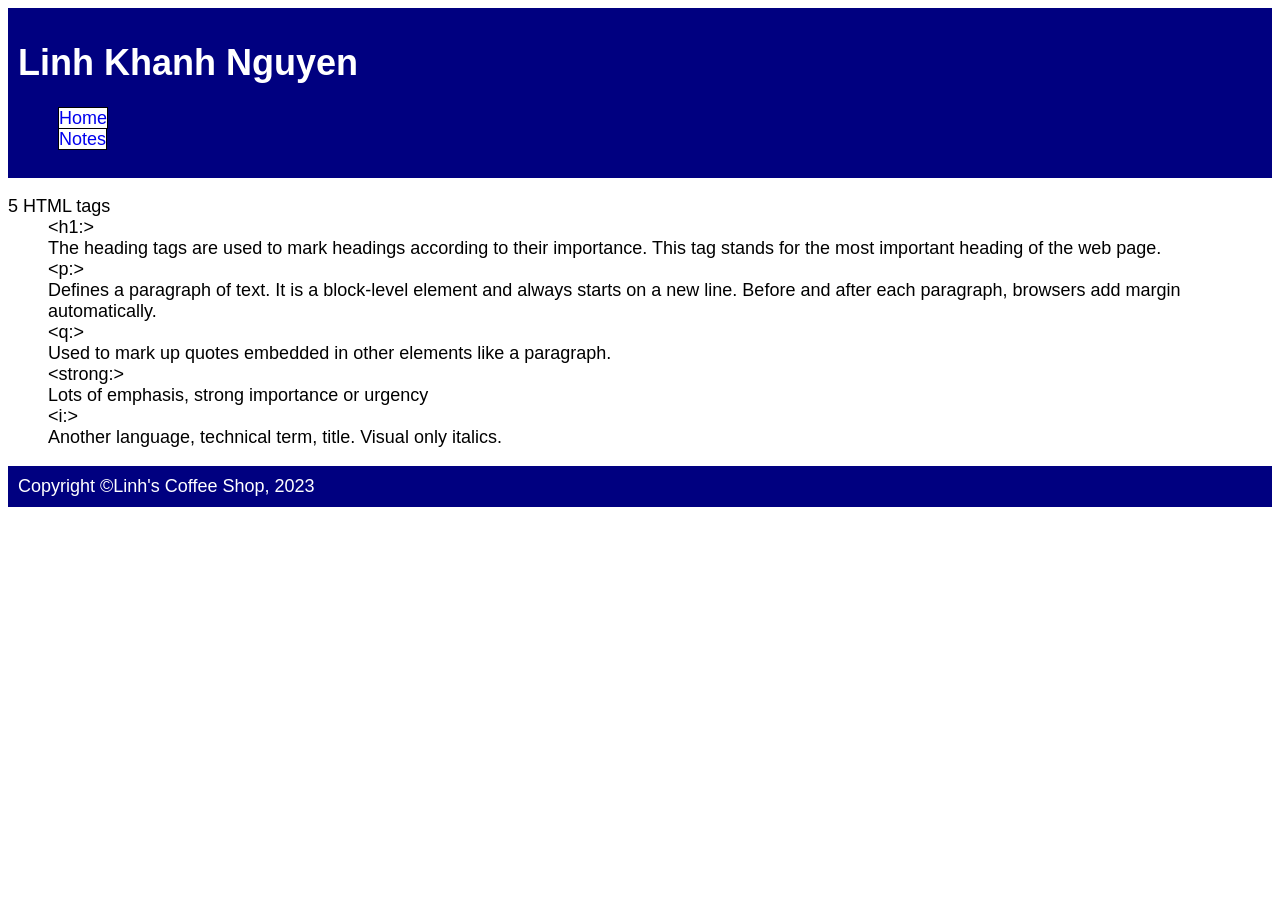
<file: html-assignment/notes.html>
<!DOCTYPE html>
<html lang="en">

<head>
    <meta charset="UTF-8">
    <title>Linh Khanh Nguyen</title>
    <link rel="stylesheet" href="css/main.css">
</head>

<body>
     <header>
        <h1>Linh Khanh Nguyen</h1>
        <nav>
            <ul>
                <li><a href="index.html">Home</a></li>
                <li><a href="notes.html">Notes</a></li>
            </ul>
        </nav>
     </header>
     <main>
            <dl>
                <dt>5 HTML tags</dt>
                        <dd>&lt;h1:&gt;</dd>
                            <dd>The heading tags are used to mark headings
                                according to their importance. This
                                tag stands for the most important heading
                                of the web page.
                            </dd>
                        <dd>&lt;p:&gt;</dd>
                            <dd>Defines a paragraph of text. It is a
                                block-level element and always starts on a
                                new line. Before and after each paragraph,
                                browsers add margin automatically.                                
                            </dd>
                        <dd>&lt;q:&gt;</dd>
                            <dd>Used to mark up quotes embedded in
                                other elements like a paragraph.                             
                            </dd>
                        <dd>&lt;strong:&gt;</dd>
                            <dd>Lots of emphasis, strong
                                importance or urgency                             
                            </dd>
                        <dd>&lt;i:&gt;</dd>
                            <dd>Another language, technical term,
                                title. Visual only italics.                             
                            </dd>
            </dl>
    </main>
</body>

<footer class="site-footer">
    <!--Special symbols for HTML can be found by googling HTML entities -->
    Copyright &copy;Linh's Coffee Shop, 2023
 </footer> 

</html>
</file>
<file: final-project/css/styles.css>
/* set max width of some elements and centerlize */
.content-width {
  max-width: 1200px;
  margin: 0 auto;
  padding: 0 12px;
}

/* nav style area */
.nav {
  background-color: #222;
}

.nav-ul {
  display: flex;
  flex-direction: column;
  justify-content: space-between;
  align-items: center;
  padding: 8px 0;
  margin: 0 12px;

  > li {
    list-style: none;
    display: flex;
    padding: 12px 0;
    width: 100%;
    justify-content: center;
    align-items: center;
    margin: 0 20px;

    > a {
      text-decoration-line: none;
      color: #c78c06;
    }

    /* first child logo and last child search-input aren't highlight whenn hovering */
    &:hover:not(:last-child):not(:first-child) {
      background-color: #c78c06;

      > a {
        color: #000000;
      }
    }
  }
}

/* logo is at the start instead of center */
.nav-logo {
  background-color: #c78c06;
  justify-content: flex-start !important;
}

.current {
  background-color: #c78c06;
  > a {
    color: #000000 !important;
  }
}

.search-input {
  height: 40px;
  height: 26px;
  width: 100%;
  border: none;
}

.search-icon {
  height: 26px;
  border: 1px solid #c78c06;
  width: 30px;
  display: flex;
  justify-content: center;
  align-items: center;
}

.logo {
  width: 60px;
  height: 60px;
}

/* header style area */
header {
  position: relative;
  display: flex;
}

.header-img {
  height: 500px;
  width: 100%;
}

/* absolute the description content */
.header-description {
  position: absolute;
  height: 360px;
  background-color: rgba(34, 34, 34, 0.6);
  left: 0;
  right: 0;
  margin-left: auto;
  top: 50px;
  margin-right: auto;
  padding: 20px !important;
}

.header-title {
  font-size: 50px;
  font-weight: 700;
  color: #ffffff;
}

.header-note {
  color: #ffffff;
  font-size: 14px;
}

.header-connect-button {
  border: none;
  background-color: #c78c06;
  padding: 24px 32px;
}

.connect-button-text {
  font-size: 16px;
}

/* about style area */
.about {
  background-color: #ffe6ac;
  padding: 12px;
}

/* arrange content vertically */
.about-content {
  display: flex;
  flex-direction: column;
  gap: 12px;
}

.about-title {
  font-size: 30px;
  margin-bottom: 16px;
}

.about-text {
  flex: 1;
}

.section-title {
  font-size: 28px;
  margin-top: 26px;
  margin-bottom: 8px;
}

.grid-service {
  display: grid;
  grid-template-columns: repeat(1, 1fr);
  grid-gap: 10px;
}

.grid-service-item {
  background-color: #ffe6ac;

  > img {
    width: 100%;
  }
}

.first-row-service {
  grid-column: span 3;
}

.second-row-service {
  grid-column: span 2;
}

.service-detail {
  padding: 12px;
}

.service-title {
  font-size: 26px;
}

.service-button {
  background-color: #000000;
  border: none;
  height: 60px;
  padding: 0 24px;
  display: flex;
  justify-content: center;
  align-items: center;
  margin-top: 16px;
  gap: 10px;

  > span {
    font-size: 16px;
    color: #ffffff;
  }
}

/* vision area style */
.vision {
  background-image: url('../images/vision.jpg');
  background-position: center;
  background-repeat: no-repeat;
  background-size: cover;
  margin-top: 20px;
  padding-top: 20px;
  padding-bottom: 12px;
}

.vision-content {
  padding: 20px 12px 16px 12px;
}

.vison-title {
  font-size: 30px;
  color: #ffffff;
  margin-bottom: 16px;
}

.vision-detail {
  color: #ffffff;
}

.vision-button {
  border: 1px solid #c78c06;
  padding: 20px 16px;
  background-color: rgba(34, 34, 34, 0.6);
  margin-top: 16px;

  > span {
    color: #ffffff;
    font-size: 18px;
  }
}

/* team style area */
.team-item {
  display: flex;
  flex-direction: column;
}
/* reverse column */
.team-item2 {
  flex-direction: column-reverse;
}

.team-text {
  background-color: #ffe6ac;
  flex: 1;
  padding: 12px;
}

.team-name {
  font-size: 28px;
}

.team-position {
  border-bottom: 2px solid #c78c06;
  padding-bottom: 2px;
  margin: 6px 0;
  font-size: 18px;
}

.team-img {
  flex: 1;
}

/* contact style area */
.grid-contact {
  display: grid;
  grid-template-columns: repeat(1, 1fr);
  grid-gap: 10px;
}

/* style for contact item, ensure the order of items */
.contact-1 {
  grid-row-start: 1;
  grid-column-start: 1;
  grid-row-end: 1;
  grid-column-end: 1;
}

.contact-2 {
  grid-row-start: 3;
  grid-row-end: 3;
  grid-column-start: 1;
  grid-column-end: 1;
}

.contact-3 {
  grid-row-start: 2;
  grid-column-start: 1;
  grid-row-end: 2;
  grid-column-end: 1;
}

.contact-title {
  font-size: 24px;
  margin-top: 12px;
  margin-bottom: 8px;
}

.contact-form {
  display: flex;
  flex-direction: column;
  gap: 12px;
}

.button-send {
  border: none;
  margin-top: 8px;
  width: fit-content;
  background-color: #000000;
  color: #c78c06;
  font-size: 16px;
}

table,
th,
td {
  border: 1px solid #000000;
  border-collapse: collapse;
  padding: 12px;
}

table {
  width: 100%;
}

thead {
  background-color: #ffe6ac;
}

/* footer style area */
footer {
  background-color: #222;
  padding: 20px;
  margin-top: 20px;

  > p,
  a {
    color: #c78c06;
  }
}

/* Media screen style min width 760px*/
@media screen and (min-width: 760px) {
  /* main nav */
  .nav-ul {
    flex-direction: row;
    margin: 0 auto;
  }

  .nav-logo {
    background-color: transparent;
  }

  .search-input {
    width: 180px;
    flex: 1;
  }

  /* header */
  .header-description {
    padding: 12px;
  }

  .header-title {
    font-size: 60px;
  }

  .header-connect-button {
    margin-top: 30px;
  }

  .section-title {
    font-size: 36px;
  }

  /* about area */
  .about-content {
    flex-direction: row;
  }
  .about-title {
    font-size: 40px;
  }

  .about-img {
    width: 50%;
  }

  /* team */
  .team-item {
    flex-direction: row;
  }

  /* service */
  .grid-service {
    grid-template-columns: repeat(6, 1fr);
  }

  .service-button {
    width: 100%;

    > span {
      font-size: 18px;
    }
  }

  /* contact */
  .grid-contact {
    grid-template-columns: repeat(2, 1fr);
  }

  /* style grid for contact items */
  .contact-1 {
    grid-row-start: 1;
    grid-column-start: 1;
    grid-row-end: 1;
    grid-column-end: 1;
  }

  .contact-2 {
    grid-row-start: 1;
    grid-column-start: 2;
    grid-row-end: 2;
    grid-column-end: 2;
  }

  .contact-3 {
    grid-row-start: 2;
    grid-row-end: 2;
    grid-column-start: 1;
    grid-column-end: 3;
  }

  .content-width {
    padding: 0;
  }
}
</file>
<file: html-assignment/css/main.css>
body {
    font-family: Arial, sans-serif; 
    font-size: 18px; 
}

header, footer {
    background-color: navy; 
    color: white;
    padding: 10px;
}

.site-title {
    color: #FF0000; 
}

#my-image {
    box-shadow: 0px 0px 2px 1px black;
}

 section ul li:nth-child(odd){
    background-color: antiquewhite;
 }

 nav ul{
    list-style: none;
 }

 nav ul a,
 nav ul a:link,
 nav ul a:visited {
    background-color: white;
 }

 nav a {
    text-decoration: none;
    border: 1.0px solid black;
 }

 nav ul .current,
 nav ul a:hover,
 nav ul a:focus {
    text-decoration: underline;
 }

 nav ul a:active {
    box-shadow: 0px 0px 4px 2px white;
 }

ul {
    list-style: square;
}
</file>
<file: midterm/css/styles.css>
body {
  background-color: #D5E9E7;
  margin: 0 auto;
  font-family: 'Arial', sans-serif;
}

.container {
  width: 780px;
  margin: auto;
  padding-bottom: 30px;
}

/* Header style */
.header {
  position: relative;
}

.header-banner-image {
  width: 100%;
  height: 320px;
}

.header-title {
  font-size: 40px;
  font-weight: 500;
  position: absolute;
  color: white;
  bottom: 50px;
  width: 100%;
  text-align: center;
}

/* nav style */
nav {
  width: 100%;
  justify-content: space-between;
  display: flex;
  margin-top: 1px;
  >a {
    color: #000;
    text-decoration-line: none;
    text-transform: uppercase;
    font-weight: 500;
    font-size: 18px;
    text-align: center;
    display: flex;
    flex: 1;
    justify-content: center;
    padding: 2px 0;
    border-right: 1px solid #5F6F6E;
  }
}

/* Remove border at the last a tag */
.last-link {
  border: none
}

/* description style */
.description {
  >img {
    width: 200px;
    height: 200px;
    float: left;
    padding-right: 12px;
    padding-bottom: 20px;
  }
}

.title-description {
  font-weight: 500;
  font-size: 26px;
  margin:28px 0 10px 0;
}

/* description style */
.contact {
  border: 1px solid #000;
  padding: 20px 12px;
}
.question-visit {
  margin:0;
}

/* Style for fact section */
.fact-section {
  clear: both;
}
.section-heading {
  font-weight: 500;
  font-size: 24px;
  margin:28px 0 10px 0;
}

/* Style for facts list */
.fact-list {
  padding-left: 12px;
}

/* Style for input */
input, textarea {
  background-color: #fff;
  border: 1px solid #DDDDDD;
  width: 100%;
  margin-top: 4px;
  margin-bottom: 12px;
  resize: none;
}

.input-height {
  height: 20px;
}

/* Style for option area */
.visit-option {
  margin-top: 12px;

 >input {
  width: fit-content;
  padding-top: 4px;
  height: auto;
 }
}

/* Button submit form */
.send-button {
  margin-top: 10px;
  background-color:transparent;
  padding: 8px;
  border: 1px solid black;
  width: fit-content;
}

/* Style for copyright text */
.copyright {
  margin-top: 30px;
  text-align: right;
  font-size: 13px;
}
</file>
<file: week 12/css/main.css>
/*
font-family: "Playfair Display, cursive;
font-family: "Poppins", san-serif;
*/
body {
    font-family: "Poppins", sans-serif;
}

header, main {
    max-width: 1200px;
    margin: 0 auto;
    background-color: antiquewhite;

}
h1, h2 {
    font-family: "Playfair Display", cursive;
}

.fa-code {
    font-size: 6rem;
    color: darkorchid; 
}

.map iframe {
    width: 100%;
    max-width: 800px;
    margin: 0 auto; 
    display: black;
}
</file>
<file: week 5/css/main.css>
/*
This is a CSS comment 
Shortcut for adding the comment is command/ctrl + /
*/

body{
    font-family: Arial, Helvetica, sans-serif; 
    color:darkslategray; 
}

h1 {
    color: cadetblue;
}

p {
    background-color: antiquewhite;
}

/* Selecting multiple elements */
h1, h2, h3, h4 {
    text-decoration: underline; 
}

/* selecting child elements */
/*remove teh bullets from the nav but keep bullets on merch and ingedients*/
nav ul {
    list-style: none;
}

/*Selecting child elements multiple levels*/
nav ul a {
    color: darkslategray;
    text-decoration: none;
}
/* Selecting element with ID value */
/* As a best practice, avoid using ID for styles */
#treatoftheweek {
    background-color: cadetblue; 
}

/* Selecting HTML elements with class name */
.blue-link {
    background-color: darkslategray;
    text-decoration: none;
}

.large-text {
    font-size: 24px;
}

.white-text {
    color:antiquewhite;
}

/* Combinators */
/* Direct child selector - will only select direct child of the parent */
article>p {
    font-size: 24px; 
}

/* Adjacent sibling selector - selects the element that is teh very next sibling to the selected element, IF any exist */
h3+ul {
    border: 1px solid black;
}

/* Sibling selector */
h3~p {
    text-transform: uppercase;
}

/* Attribute selector */
[href="#treatoftheweek"] {
    font-weight: bold;
}

[src$=".jpg"] {
    border: 4px solid darkslategray;
}

/* pseudo classes */
/* Styling the navvigation */
nav ul a, 
nav ul a:link, 
nav ul a:visited {
    background-color: antiquewhite;
    /* horizontal, vertical, blur, spread, color */
    box-shadow: -2px 2px 4px 2px black;
}

/* Add class of current to HTML hoem link after adding hover and focus */
nav ul .current, 
nav ul a:hover, 
nav ul a:focus {
    text-decoration: underline; 
}

nav ul a:active {
    box-shadow: 0 0 4px 2px black; 
}

/* First child and last child */
aside ul li:first-child {
    font-weight: bold;
}
section ol li:last-child {
    font-weight: bold;
}

/* Styling a table */
table {
    border-collapse: collapse;
}

/* nth-child selectors - even/odd */
tbody tr:nth-child(even) {
    background-color: #d5836c;
    
}

/* Using the nth-child with n */
/* Where n is o,1,2,3 until the number of elements end */
table th:nth-child(n),
table td:nth-child(n) {
    border: 1px solid black;
}

/*Using a formula in nth-child selectors */
table td:nth-child(2n+1) {
    background-color: rgba(0, 0, 0, 0.2);
}

/* CSS Specificity */
/* Formula: inline style, ID, class, tag-name */
/*                0       0     0       0     */

footer {
    background-color: aqua;
}
/* 0002 */
body footer {
    background-color: red;
}

article h2 {
    text-transform: lowercase;
}

/*0001*/
footer.size-footer {
    background-color: antiquewhite;
}
/*0100*/
#treatoftheweek {
    font-size: 44px;
}
</file>
<file: week 7/css/main.css>
/*
This is a CSS comment 
Shortcut for adding the comment is command/ctrl + /
*/

body{
    font-family: Arial, Helvetica, sans-serif; 
    color:darkslategray; 
    background-image: url(../image/white_brick_wall.png);
}
/* Box model example */
section p {
    width: 50%;
    /* Single value = top/bottom/left/right */
    /* 2 values = first value = top/ bottom, ssecond value 
    = left/right */
    padding: 5em .5em;
    /* Top right bottom left */
    margin: -1em 2em 2em 2em;
}

.container {
    /* Create a container consists of everything inside the body tag */
    max-width: 1200px;
    margin: 0 auto;
}

img {
    width: 100%;

}
h1 {
    color: cadetblue;
}

p {
    background-color: antiquewhite;
}

/* Selecting multiple elements */
h1, h2, h3, h4 {
    text-decoration: underline; 
}

/* selecting child elements */
/*remove teh bullets from the nav but keep bullets on merch and ingedients*/
nav ul {
    list-style: none;
}

nav ul li {
    display: inline-block;
    width: 49%;
    padding: 1em;
    box-sizing: border-box;
}

/*Selecting child elements multiple levels*/
nav ul a {
    display: block;
    color: darkslategray;
    text-decoration: none;
}
/* Selecting element with ID value */
/* As a best practice, avoid using ID for styles */
#treatoftheweek {
    /* color image repeat position-x position-y */
    background: cadetblue url(../image/bread.jpg)
    no-repeat center; 
    /* background-size */
    background-size: cover;  
    font-size: 1.25rem;
    /* 16px * 1.25 = 20 px */
    /* padding pushes the element away from teh walls */
    padding: 1em;
    /* 1 em * 20px(element font size) = 20px */
    width: 50%;
    height: 100vh;
    /* height is 100% of the browser size and it is dynamic */
    /* height: 100vh; */
    position: relative;
    padding: 1em 1em 4em 1em;
}

/* position absolute*/
.blue-link.large-text {
    position: absolute;
    bottom: 0;
    right: 0; 

}
/* Selecting HTML elements with class name */
.blue-link {
    padding: 1.5em;
    width: 300px;
    background-color: darkslategray;
    color: antiquewhite;
    text-decoration: none;
}

.large-text {
    font-size: 24px;
}

/* Example of Float */
article, 
aside {
    width: 80%;
    background-color: rgba (255, 255, 255, 0.6)
    border: 1px solid black;
    padding: 1.5rem;
    box-sizing: border-box;
    float: left;
}

aside {
    width: 20%;
}

/* Clear float from the section */
section {
    clear: both;
}
.white-text {
    color:antiquewhite;
}

/* Combinators */
/* Direct child selector - will only select direct child of the parent */
article>p {
    font-size: 24px; 

    /* CSS typography properties */
    font-weight: bold; 
    line-height: 1.5;
    text-transform: lowercase; 
    text-align: center;
}

/* Adjacent sibling selector - selects the element that is teh very next sibling to the selected element, IF any exist */
h3+ul {
    border: 1px solid black;
}

/* Sibling selector */
h3~p {
    text-transform: uppercase;
}

/* Attribute selector */
[href="#treatoftheweek"] {
    font-weight: bold;
}

[src$=".jpg"] {
    border: 4px solid darkslategray;
}

/* fixed navigation */
nav {
    position: fixed;
    top: 0;
    left: 0;
    width: 100%;
    background-color: rgba(0,0,0,0.8);
}

/* pseudo classes */
/* Styling the navvigation */
nav ul a, 
nav ul a:link, 
nav ul a:visited {
    background-color: antiquewhite;
    /* horizontal, vertical, blur, spread, color */
    box-shadow: -2px 2px 4px 2px black;
}

/* Add class of current to HTML hoem link after adding hover and focus */
nav ul .current, 
nav ul a:hover, 
nav ul a:focus {
    text-decoration: underline; 
}

nav ul a:active {
    box-shadow: 0 0 4px 2px black; 
}

/* First child and last child */
aside ul li:first-child {
    font-weight: bold;
}
section ol li:last-child {
    font-weight: bold;
}

/* Styling a table */
table {
    border-collapse: collapse;
}

/* nth-child selectors - even/odd */
tbody tr:nth-child(even) {
    background-color: #d5836c;
    
}

/* Using the nth-child with n */
/* Where n is o,1,2,3 until the number of elements end */
table th:nth-child(n),
table td:nth-child(n) {
    border: 1px solid black;
}

/*Using a formula in nth-child selectors */
table td:nth-child(2n+1) {
    background-color: rgba(0, 0, 0, 0.2);
}

/* CSS Specificity */
/* Formula: inline style, ID, class, tag-name */
/*                0       0     0       0     */

footer {
    background-color: aqua;
}
/* 0002 */
body footer {
    background-color: red;
}

article h2 {
    text-transform: lowercase;
}

/*0001*/
footer.size-footer {
    background-color: antiquewhite;
}
/*0100*/
#treatoftheweek {
    font-size: 44px;
}
</file>
<file: week10 copy/css/main.css>
/**********************
    Custom Styles
**********************/

/******* Global Styles ********/
html {
    font-family: Arial, Helvetica, sans-serif;
    font-size: 14px;
    box-sizing: border-box;
}

body{
    line-height: 1.5;
}

*,
*: after, 
*: before {
    box-sizing: inherit;
    line-height: inherit;
}

.clearfix::after {
    content: '';
    display: table;
    clear: both;
}

img {
    width: 100%;
}

/* LoVe HAte: Link, Visited, Hover/Focus, Active */
a, 
a:link,
a:visited {
    color:inherit;
}

a:hover, 
a:focus {
    color: #00add8; 
}

h1,
h2, 
h3, 
h4, 
h5 {
    font-weight: bold; 
    margin: 1em 0 0.5em; 
}

/* To ensure that font sizes are portionate to each other and not random values: www.modularscale.com */
h1 {
    font-size: 5.063rem; 
}

h2 {
    font-size: 3.375rem;
}
h3 {
    font-size: 2.25rem;
}
h4 {
    font-size: 1.5rem;
}
h5 {
    font-size: 1rem;
}

p {
    margin: 1em 0; 
}

.container {
    max-width: 1200px;
    margin: 0 auto;
    padding: 1em;
}

/*********** HEADER ************/
.mobile-logo {
    max-width: 150px;
}
.desktop-logo {
    display: none;
}

.banner {
    height: 600px; 
    background: grey url(../images/smog-desktop.jpg) no-repeat center bottom;
    background-size: cover; 
}

.banner h1 {
    margin: 0;
    padding-top: 250px;
    text-align: center;
    text-transform: uppercase;
}
/* NAVIGATION */
.nav-list {
    border-bottom: 1px solid grey;
}

/* LoVe Hate*/
.nav-list: link;
.nav-list a: visited {
    display: block;
    padding: 1em 0;
    text-align: center;
}
.nav list a: hover,
.nav list a: focus,


/***** Mobile App section *****/
.btn {
    text-decoration: none; 
    display: inline-block; 
    padding: 20 px;
    border: 1px solid grey; 
    border-radius: 6px; 
}

.btn:hover,
.btn:focus {
    background-color: #00add8; 
    color: inherit; 
}

.actions-list li {
    max-width: 50%;
    padding: 1em;
    text-align: center;
    font-size: 1.5rem;
}

/* Action section */
.actions-list {
   display: flex;
   flex-flow: row wrap; 
}

/***** FOOTER *****/
.site-footer {
    margin-top: 20px;
    padding: 20px 0;
    border-top: 2px solid #00add8; 
}

.copy {
    text-align: right; 
}

/************
Desktop styles
*************/

@media screen and (min-width: 600px) {
    html {
        font-size: 16px;
    }
    .mobile-logo {
        display: none;
    }
    .desktop-logo {
        display: inline-block;
        max-width: 300px;
    }
    .banner {
        background-image: url(../images/smog-desktop.jpg);
    }
    .banner h1 {
        color: white; 
    }

    /* Navigation */
    .nav-list {
        display: flex;
    }

    .nav-list li {
        flex: 1;
        border: none;
        border-right: 1px solid grey;
    }

    .nav-list li: last child {
        border: none;
    }
    /********* App Section **********/
    .app img {
        width: 40%;
        float: left; 
        margin-right: 1em;
    }
    .app .btn {
        float: right; 
    }
}

/* Media query 800 px */
@media screen and (min-width: 800 px) {
    .actions-list li {
        max-width: 20%;
    }    
}
</file>
<file: week9/css/main.css>
/**********************
    Custom Styles
**********************/

/******* Global Styles ********/
html {
    font-family: Arial, Helvetica, sans-serif;
    font-size: 14px;
    box-sizing: border-box;
}

body{
    line-height: 1.5;
}

*,
*: after, 
*: before {
    box-sizing: inherit;
    line-height: inherit;
}

.clearfix::after {
    content: '';
    display: table;
    clear: both;
}

img {
    width: 100%;
}

/* LoVe HAte: Link, Visited, Hover/Focus, Active */
a, 
a:link,
a:visited {
    color:inherit;
}

a:hover, 
a:focus {
    color: #00add8; 
}

h1,
h2, 
h3, 
h4, 
h5 {
    font-weight: bold; 
    margin: 1em 0 0.5em; 
}

/* To ensure that font sizes are portionate to each other and not random values: www.modularscale.com */
h1 {
    font-size: 5.063rem; 
}

h2 {
    font-size: 3.375rem;
}
h3 {
    font-size: 2.25rem;
}
h4 {
    font-size: 1.5rem;
}
h5 {
    font-size: 1rem;
}

p {
    margin: 1em 0; 
}

.container {
    max-width: 1200px;
    margin: 0 auto;
    padding: 1em;
}

/*********** HEADER ************/
.mobile-logo {
    max-width: 150px;
}
.desktop-logo {
    display: none;
}

.banner {
    height: 600px; 
    background: grey url(../images/smog-desktop.jpg) no-repeat center bottom;
    background-size: cover; 
}

.banner h1 {
    margin: 0;
    padding-top: 250px;
    text-align: center;
    text-transform: uppercase;
}

/***** Mobile App section *****/
.btn {
    text-decoration: none; 
    display: inline-block; 
    padding: 20 px;
    border: 1px solid grey; 
    border-radius: 6px; 
}

.btn: hover,
.btn: focus {
    background-color: #00add8; 
    color: inherit; 
}

/***** FOOTER *****/
.site-footer {
    margin-top: 20px;
    padding: 20px 0;
    border-top: 2px solid #00add8; 
}

.copy {
    text-align: right; 
}

/************
Desktop styles
*************/

@media screen and (min-width: 600px) {
    html {
        font-size: 16px;
    }
    .mobile-logo {
        display: none;
    }
    .desktop-logo {
        display: inline-block;
        max-width: 300px;
    }
    .banner {
        background-image: url(../images/smog-desktop.jpg);
    }
    .banner h1 {
        color: white; 
    }

    /********* App Section **********/
    .app img {
        width: 40%;
        float: left; 
        margin-right: 1em;
    }
    .app .btn {
        float: right; 
    }




}
</file>
